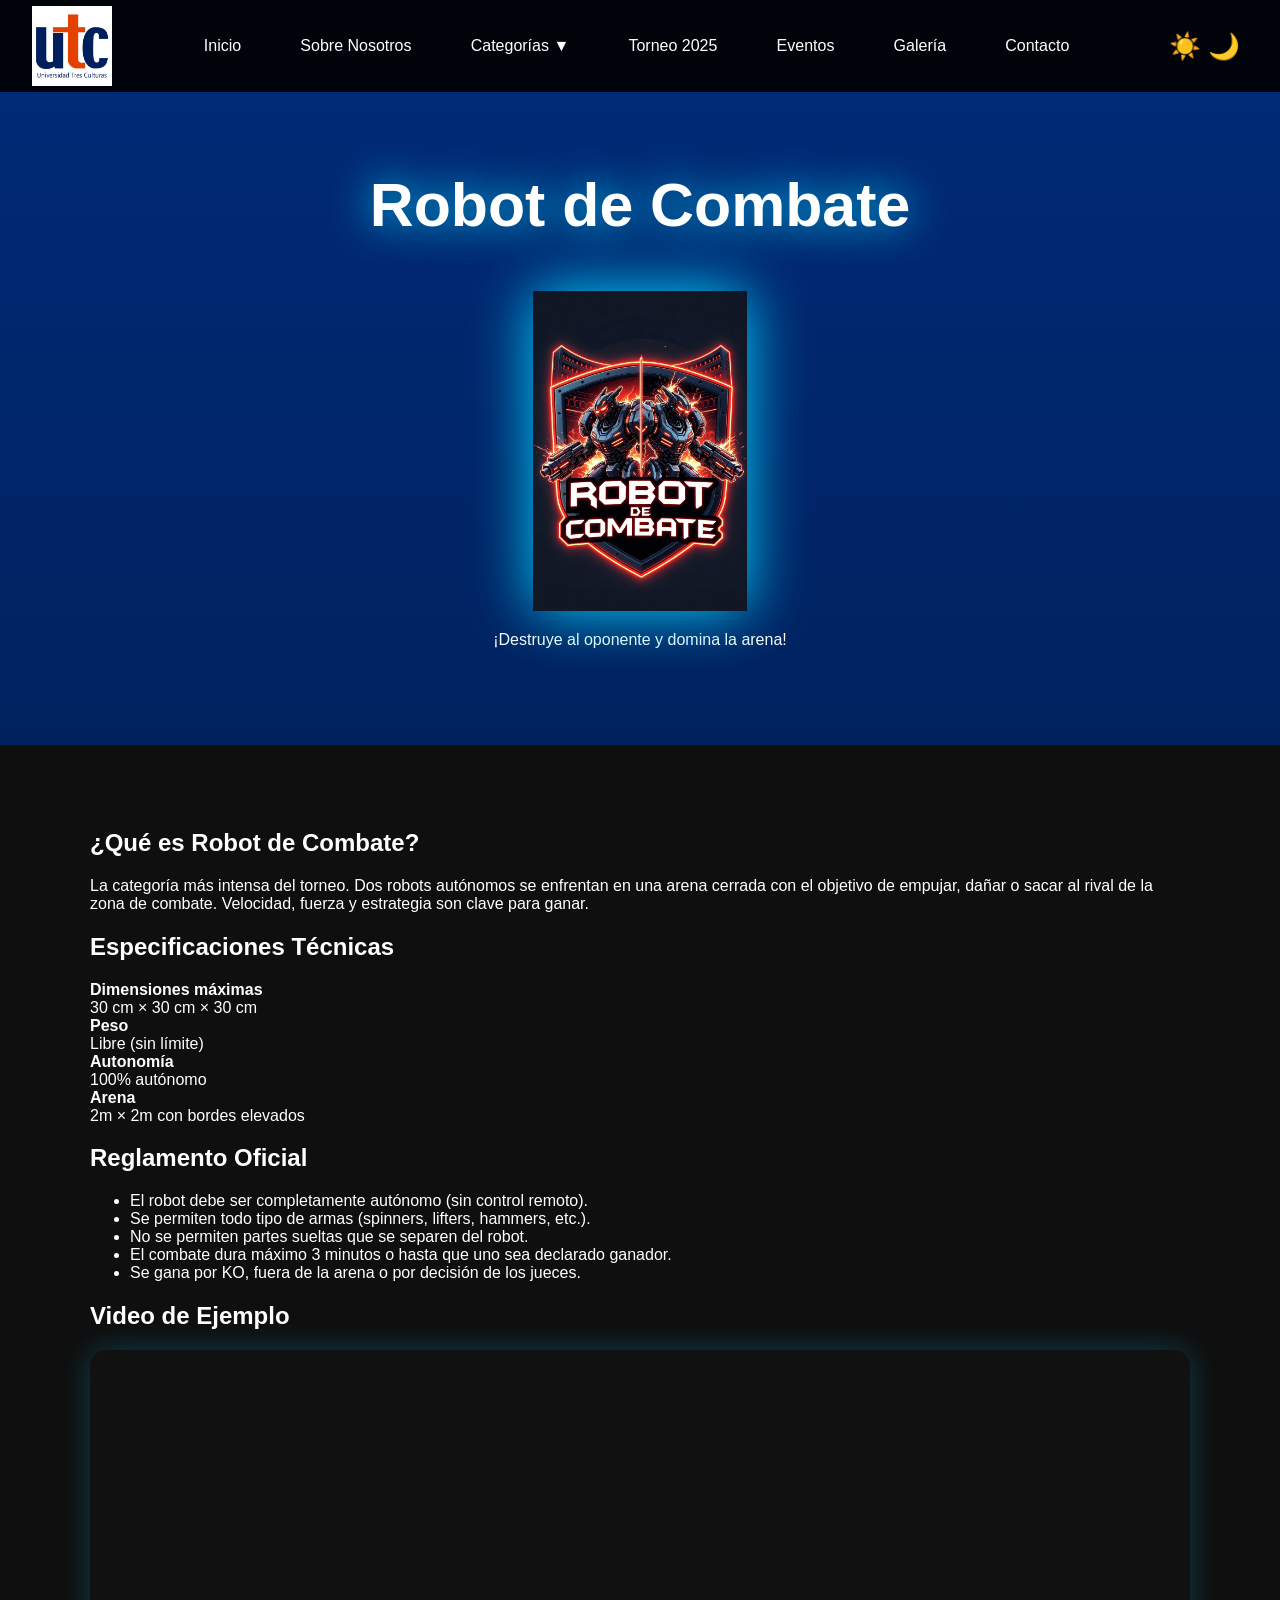
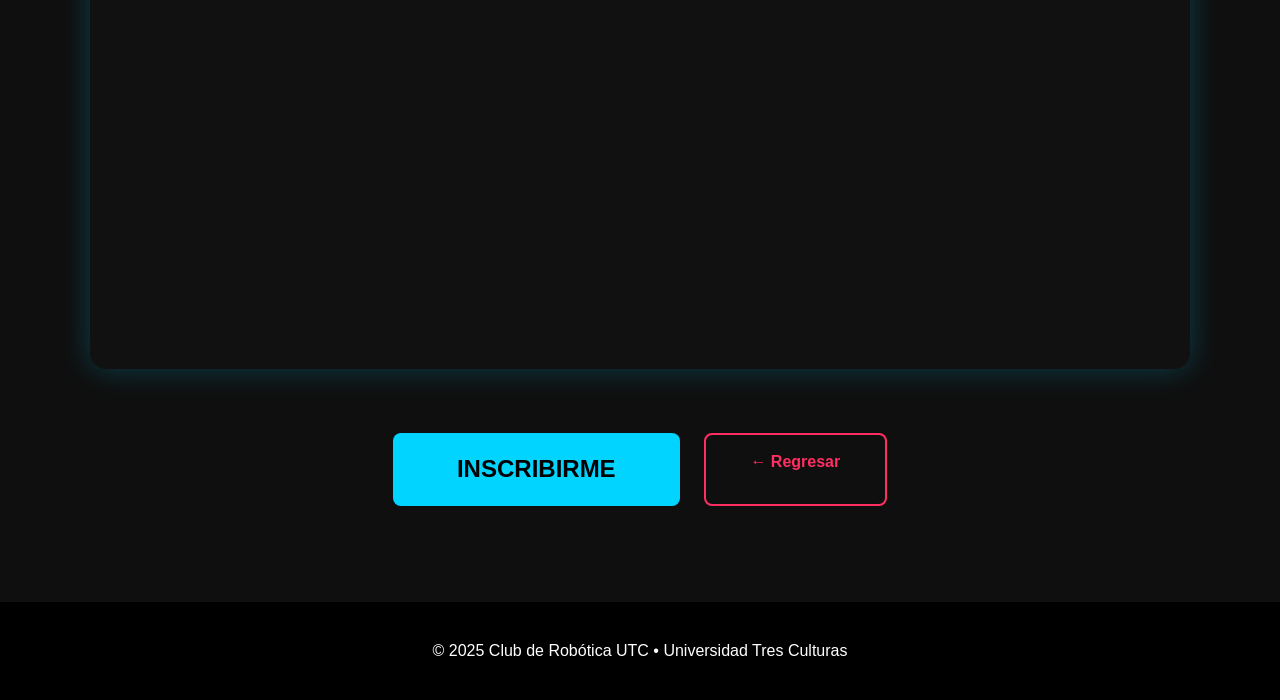
<file: categoria-combate.html>
<!DOCTYPE html>
<html lang="es">
<head>
    <meta charset="UTF-8">
    <meta name="viewport" content="width=device-width, initial-scale=1.0">
    <title>Robot de Combate - ELITE ROBOTS</title>
    <link rel="stylesheet" href="style.css">
</head>

<body>
    <canvas id="particles"></canvas>

    <!-- HEADER -->
    <header>
        <nav>
            <div class="logo">
                <img src="logo.png" alt="Club de Robótica UTC">
            </div>

            <ul class="nav-links">
                <li><a href="index.html">Inicio</a></li>
                <li><a href="index.html#about">Sobre Nosotros</a></li>

                <li class="dropdown">
                    <a href="index.html#categories">Categorías ▼</a>
                    <ul class="submenu">
                        <li><a href="categoria-seguidor.html">Seguidor de Línea</a></li>
                        <li><a href="categoria-soccer.html">Robot-Soccer</a></li>
                        <li><a href="categoria-laberinto.html">Laberinto / Ratón</a></li>
                        <li><a href="categoria-combate.html">Robot de Combate</a></li>
                        <li><a href="categoria-velocista.html">Robot Velocista</a></li>
                        <li><a href="categoria-zumo.html">Zumo</a></li>
                        <li><a href="categoria-libre.html">Categoría Libre</a></li>
                    </ul>
                </li>

                <li><a href="index.html#torneo">Torneo 2025</a></li>
                <li><a href="index.html#events">Eventos</a></li>
                <li><a href="index.html#gallery">Galería</a></li>
                <li><a href="index.html#contact">Contacto</a></li>
            </ul>

            <div class="burger">
                <div class="line1"></div>
                <div class="line2"></div>
                <div class="line3"></div>
            </div>

            <div class="theme-toggle">
                <button id="theme-switch">
                    <span>☀️</span>
                    <span>🌙</span>
                </button>
            </div>
        </nav>
    </header>

    <!-- HERO -->
    <section class="category-hero">
        <div class="category-hero-content">
            <h1>Robot de Combate</h1>
            <img src="logo-combate.jpg" alt="Logo Robot de Combate" class="category-logo">
            <p class="category-subtitle">¡Destruye al oponente y domina la arena!</p>
        </div>
    </section>

    <!-- CONTENIDO -->
    <section class="category-content">
        <div class="container">

                    <!-- Descripción -->
        <div class="category-section">
            <h2>¿Qué es Robot de Combate?</h2>
            <p>La categoría más intensa del torneo. Dos robots autónomos se enfrentan en una arena cerrada con el objetivo de empujar, dañar o sacar al rival de la zona de combate. Velocidad, fuerza y estrategia son clave para ganar.</p>
        </div>

        <!-- Especificaciones técnicas -->
        <div class="category-section">
            <h2>Especificaciones Técnicas</h2>
            <div class="specs-grid">
                <div class="spec-card">
                    <strong>Dimensiones máximas</strong><br>
                    30 cm × 30 cm × 30 cm
                </div>
                <div class="spec-card">
                    <strong>Peso</strong><br>
                    Libre (sin límite)
                </div>
                <div class="spec-card">
                    <strong>Autonomía</strong><br>
                    100% autónomo
                </div>
                <div class="spec-card">
                    <strong>Arena</strong><br>
                    2m × 2m con bordes elevados
                </div>
            </div>
        </div>

        <!-- Reglamento oficial -->
        <div class="category-section">
            <h2>Reglamento Oficial</h2>
            <ul class="rules-list">
                <li>El robot debe ser completamente autónomo (sin control remoto).</li>
                <li>Se permiten todo tipo de armas (spinners, lifters, hammers, etc.).</li>
                <li>No se permiten partes sueltas que se separen del robot.</li>
                <li>El combate dura máximo 3 minutos o hasta que uno sea declarado ganador.</li>
                <li>Se gana por KO, fuera de la arena o por decisión de los jueces.</li>
            </ul>
        </div>

        <!-- Video de ejemplo -->
        <div class="category-section">
            <h2>Video de Ejemplo</h2>
            <div class="video-wrapper">
                <iframe width="100%" height="520" 
                        src="https://www.youtube.com/embed/ViwEaU-5XzU" 
                        title="Robot de Combate UTC" 
                        frameborder="0" 
                        allowfullscreen></iframe>
            </div>
        </div>

            <div class="category-buttons">
                <a href="https://forms.office.com/r/8NH4wffrKg" target="_blank" class="cta big">
                    INSCRIBIRME
                </a>

                <a href="index.html" class="cta secondary">
                    ← Regresar
                </a>
            </div>

        </div>
    </section>

    <!-- FOOTER -->
    <footer>
        <p>&copy; 2025 Club de Robótica UTC • Universidad Tres Culturas</p>
    </footer>

    <script src="script.js"></script>
</body>
</html>
</file>
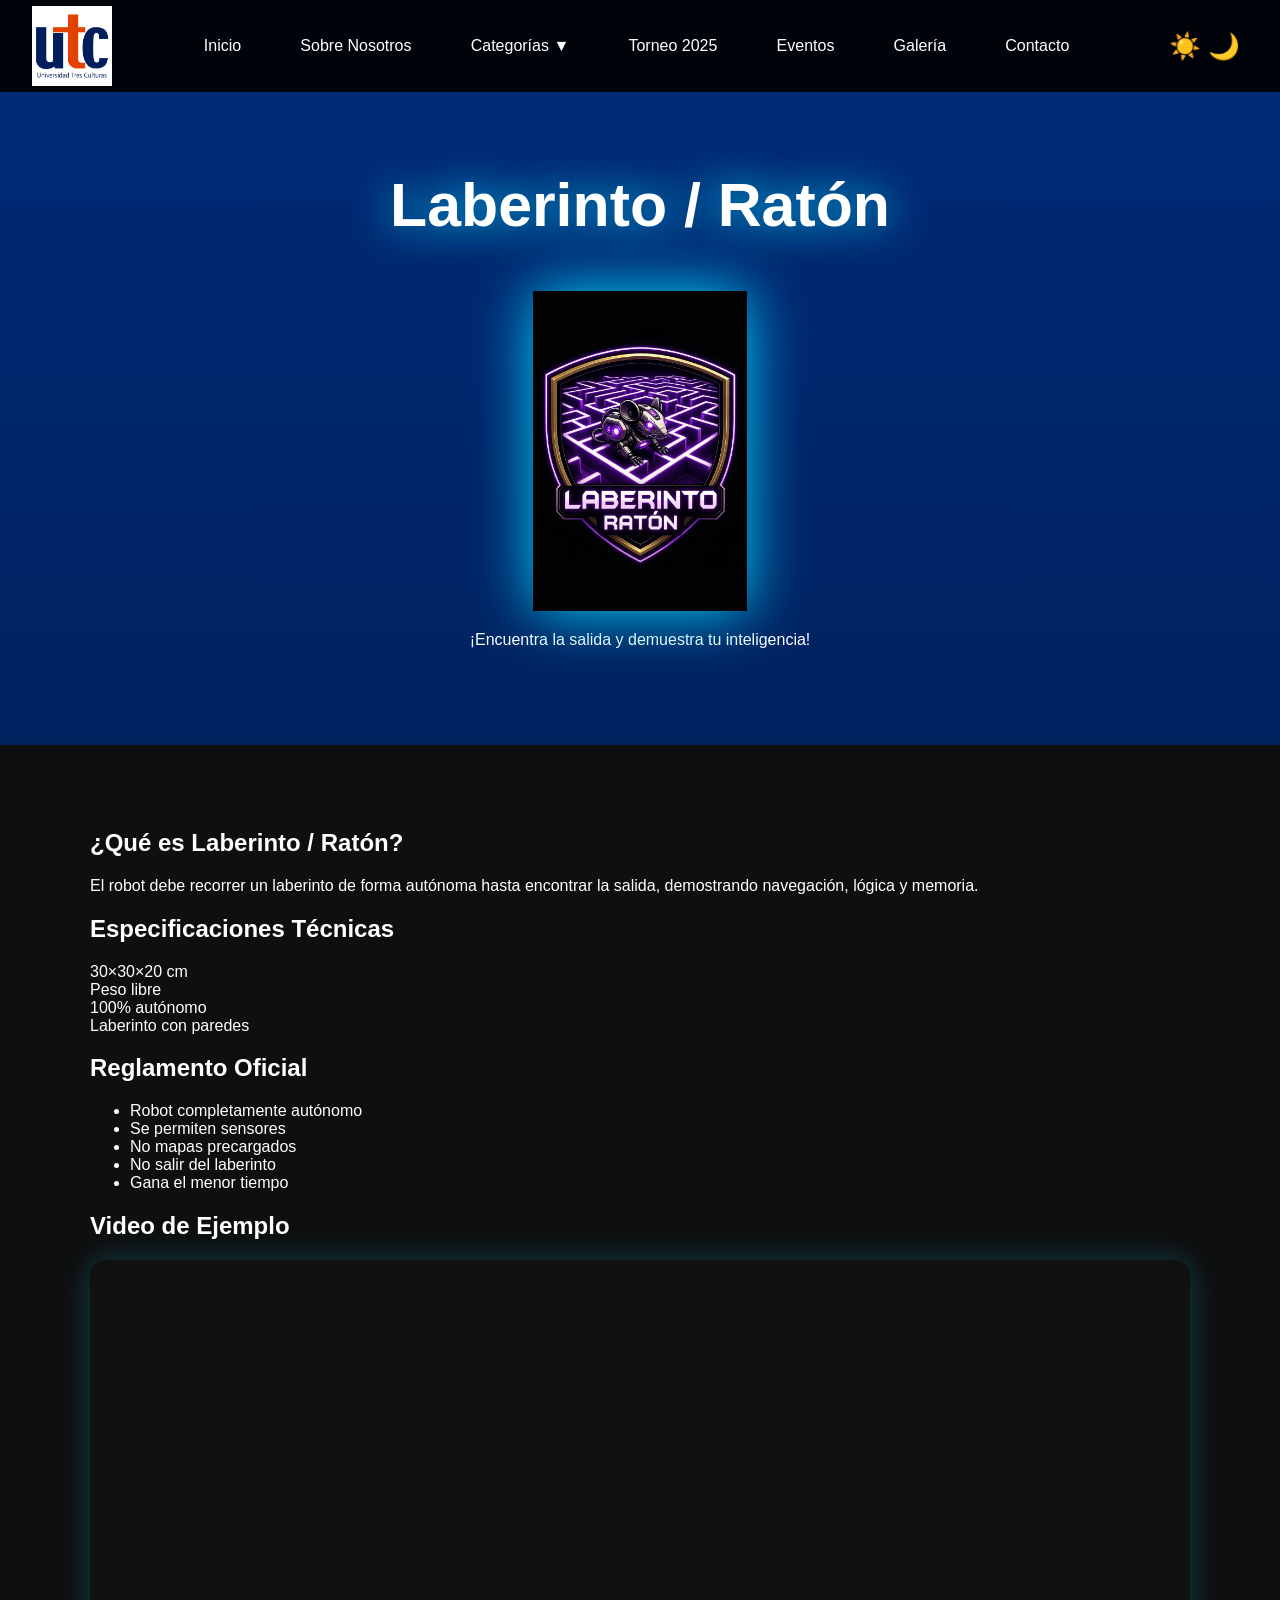
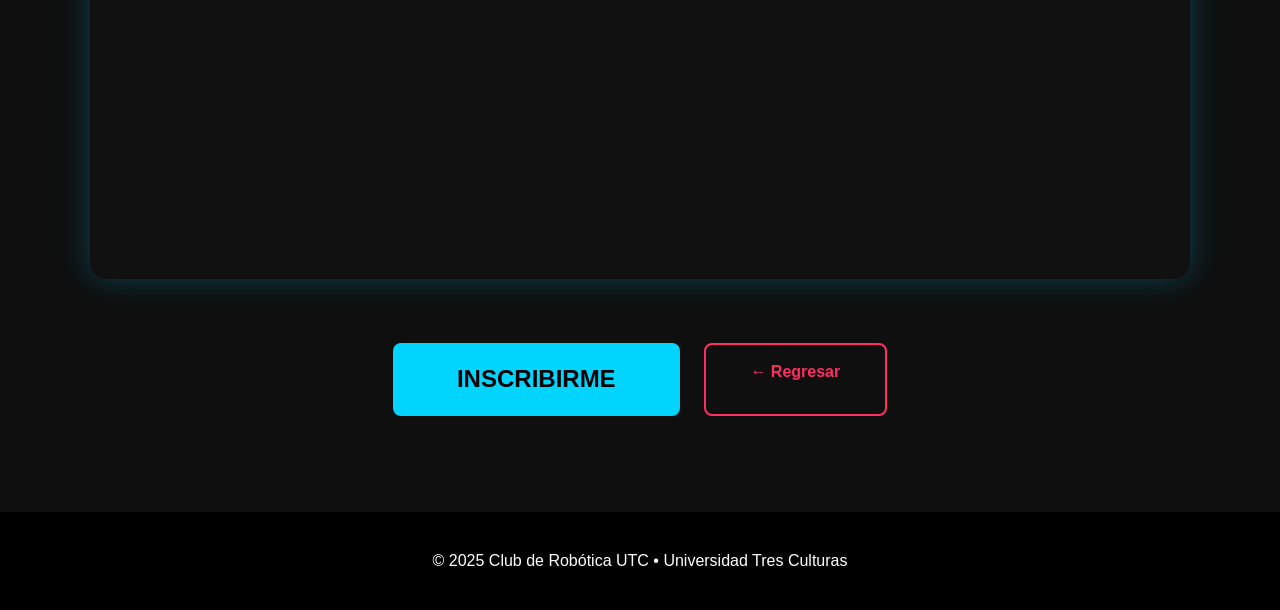
<file: categoria-laberinto.html>
<!DOCTYPE html>
<html lang="es">
<head>
    <meta charset="UTF-8">
    <meta name="viewport" content="width=device-width, initial-scale=1.0">
    <title>Laberinto / Ratón - ELITE ROBOTS</title>
    <link rel="stylesheet" href="style.css">
</head>

<body>
    <canvas id="particles"></canvas>

    <!-- HEADER -->
    <header>
        <nav>
            <div class="logo">
                <img src="logo.png" alt="Club de Robótica UTC">
            </div>

            <ul class="nav-links">
                <li><a href="index.html">Inicio</a></li>
                <li><a href="index.html#about">Sobre Nosotros</a></li>

                <li class="dropdown">
                    <a href="index.html#categories">Categorías ▼</a>
                    <ul class="submenu">
                        <li><a href="categoria-seguidor.html">Seguidor de Línea</a></li>
                        <li><a href="categoria-soccer.html">Robot-Soccer</a></li>
                        <li><a href="categoria-laberinto.html">Laberinto / Ratón</a></li>
                        <li><a href="categoria-combate.html">Robot de Combate</a></li>
                        <li><a href="categoria-velocista.html">Robot Velocista</a></li>
                        <li><a href="categoria-zumo.html">Zumo</a></li>
                        <li><a href="categoria-libre.html">Categoría Libre</a></li>
                    </ul>
                </li>

                <li><a href="index.html#torneo">Torneo 2025</a></li>
                <li><a href="index.html#events">Eventos</a></li>
                <li><a href="index.html#gallery">Galería</a></li>
                <li><a href="index.html#contact">Contacto</a></li>
            </ul>

            <div class="burger">
                <div class="line1"></div>
                <div class="line2"></div>
                <div class="line3"></div>
            </div>

            <div class="theme-toggle">
                <button id="theme-switch">
                    <span>☀️</span>
                    <span>🌙</span>
                </button>
            </div>
        </nav>
    </header>

    <!-- HERO -->
    <section class="category-hero">
        <div class="category-hero-content">
            <h1>Laberinto / Ratón</h1>
            <img src="logo-laberinto.jpg" alt="Logo Laberinto / Ratón" class="category-logo">
            <p class="category-subtitle">¡Encuentra la salida y demuestra tu inteligencia!</p>
        </div>
    </section>

    <!-- CONTENIDO -->
    <section class="category-content">
        <div class="container">

            <div class="category-section">
                <h2>¿Qué es Laberinto / Ratón?</h2>
                <p>
                    El robot debe recorrer un laberinto de forma autónoma hasta encontrar la salida,
                    demostrando navegación, lógica y memoria.
                </p>
            </div>

            <div class="category-section">
                <h2>Especificaciones Técnicas</h2>
                <div class="specs-grid">
                    <div class="spec-card">30×30×20 cm</div>
                    <div class="spec-card">Peso libre</div>
                    <div class="spec-card">100% autónomo</div>
                    <div class="spec-card">Laberinto con paredes</div>
                </div>
            </div>

            <div class="category-section">
                <h2>Reglamento Oficial</h2>
                <ul class="rules-list">
                    <li>Robot completamente autónomo</li>
                    <li>Se permiten sensores</li>
                    <li>No mapas precargados</li>
                    <li>No salir del laberinto</li>
                    <li>Gana el menor tiempo</li>
                </ul>
            </div>

            <div class="category-section">
                <h2>Video de Ejemplo</h2>
                <div class="video-wrapper">
                    <iframe width="100%" height="520"
                        src="https://www.youtube.com/embed/TU_VIDEO_ID_AQUI"
                        title="Laberinto / Ratón"
                        frameborder="0"
                        allowfullscreen>
                    </iframe>
                </div>
            </div>

            <div class="category-buttons">
                <a href="https://forms.office.com/r/8NH4wffrKg" target="_blank" class="cta big">
                    INSCRIBIRME
                </a>

                <a href="index.html" class="cta secondary">
                    ← Regresar
                </a>
            </div>

        </div>
    </section>

    <!-- FOOTER -->
    <footer>
        <p>&copy; 2025 Club de Robótica UTC • Universidad Tres Culturas</p>
    </footer>

    <script src="script.js"></script>
</body>
</html>
</file>
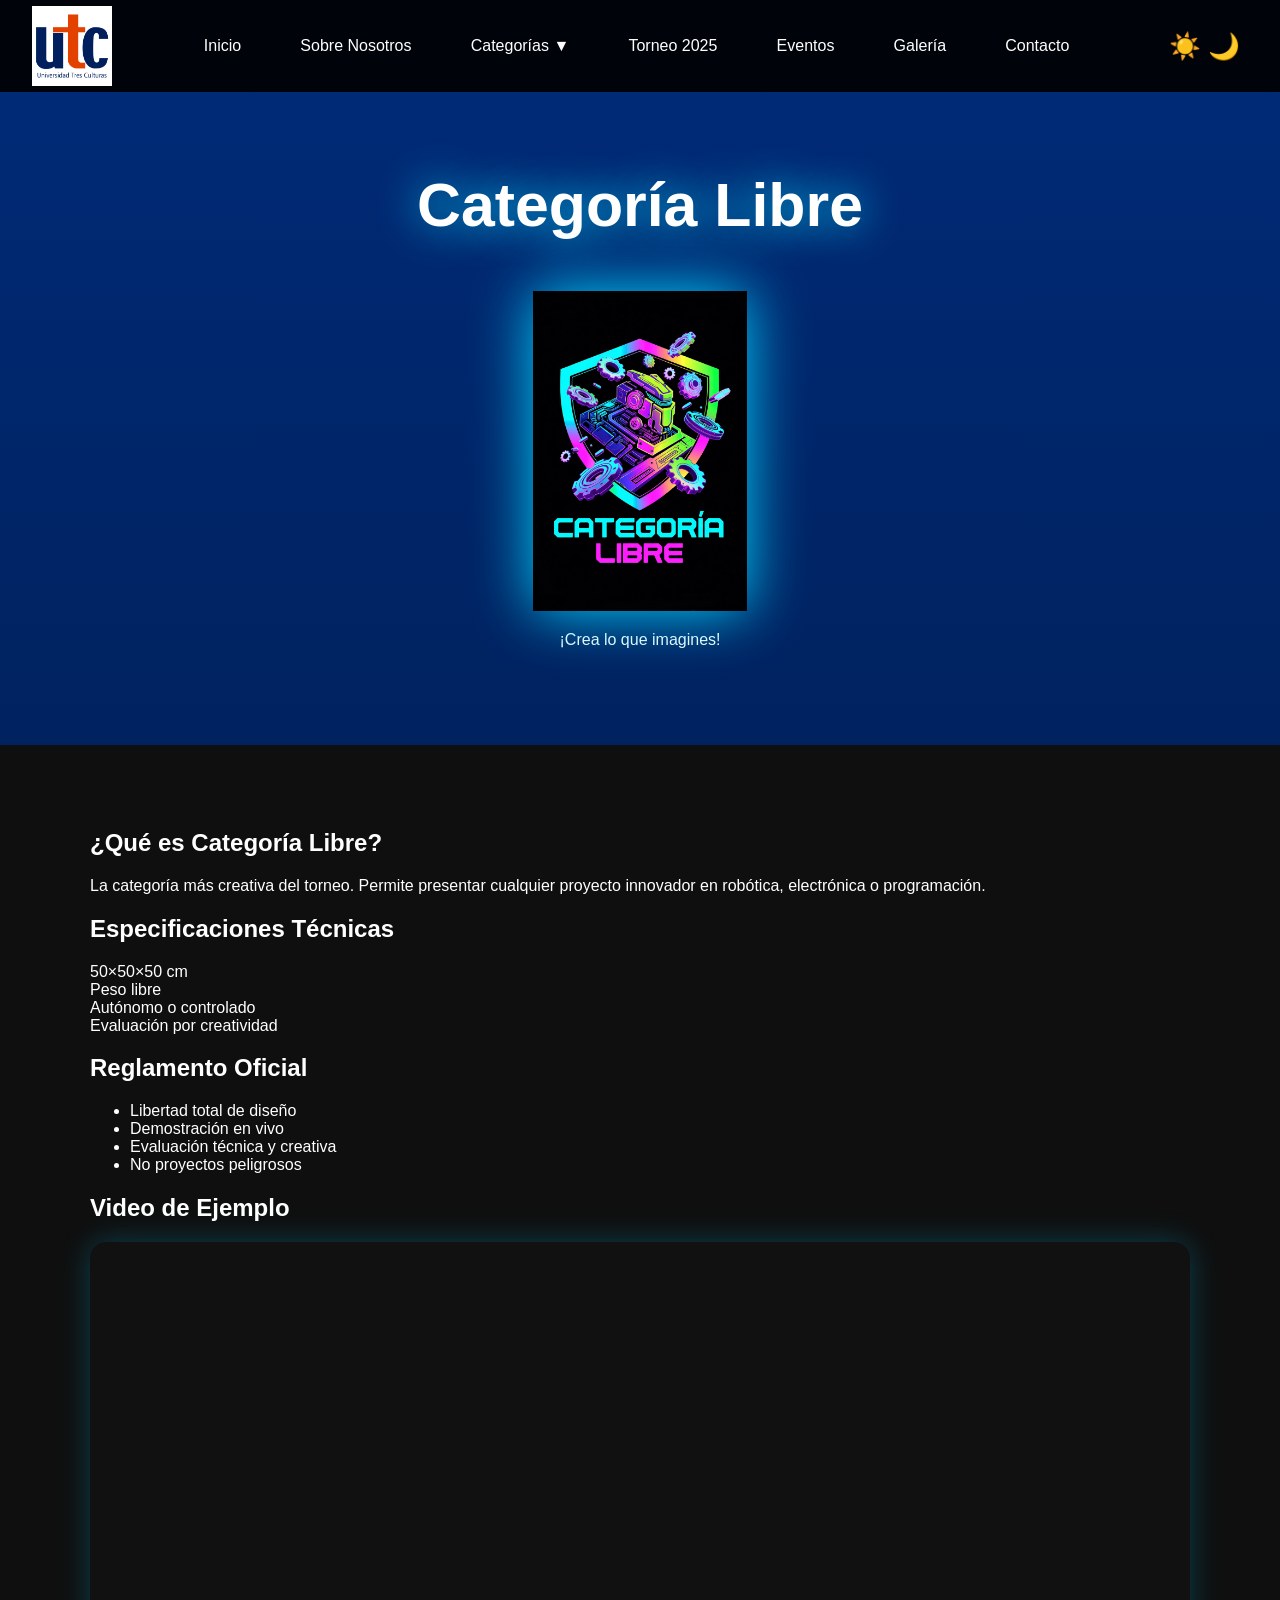
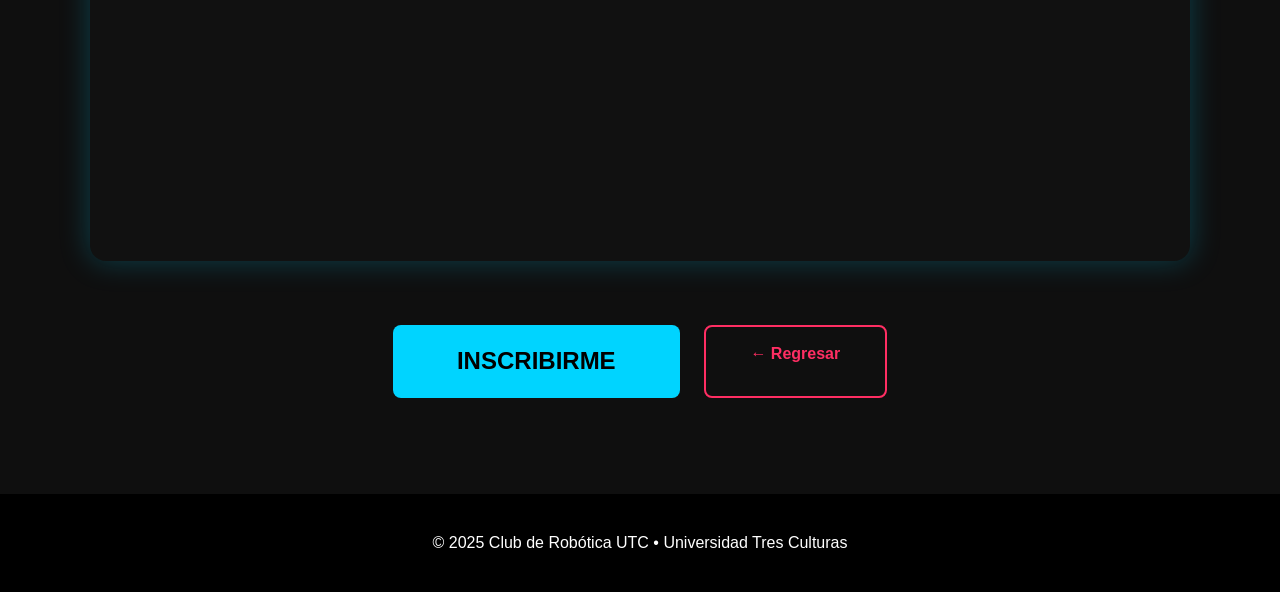
<file: categoria-libre.html>
<!DOCTYPE html>
<html lang="es">
<head>
    <meta charset="UTF-8">
    <meta name="viewport" content="width=device-width, initial-scale=1.0">
    <title>Categoría Libre - ELITE ROBOTS</title>
    <link rel="stylesheet" href="style.css">
</head>

<body>
    <canvas id="particles"></canvas>

    <!-- HEADER -->
    <header>
        <nav>
            <div class="logo">
                <img src="logo.png" alt="Club de Robótica UTC">
            </div>

            <ul class="nav-links">
                <li><a href="index.html">Inicio</a></li>
                <li><a href="index.html#about">Sobre Nosotros</a></li>

                <li class="dropdown">
                    <a href="index.html#categories">Categorías ▼</a>
                    <ul class="submenu">
                        <li><a href="categoria-seguidor.html">Seguidor de Línea</a></li>
                        <li><a href="categoria-soccer.html">Robot-Soccer</a></li>
                        <li><a href="categoria-laberinto.html">Laberinto / Ratón</a></li>
                        <li><a href="categoria-combate.html">Robot de Combate</a></li>
                        <li><a href="categoria-velocista.html">Robot Velocista</a></li>
                        <li><a href="categoria-zumo.html">Zumo</a></li>
                        <li><a href="categoria-libre.html">Categoría Libre</a></li>
                    </ul>
                </li>

                <li><a href="index.html#torneo">Torneo 2025</a></li>
                <li><a href="index.html#events">Eventos</a></li>
                <li><a href="index.html#gallery">Galería</a></li>
                <li><a href="index.html#contact">Contacto</a></li>
            </ul>

            <div class="burger">
                <div class="line1"></div>
                <div class="line2"></div>
                <div class="line3"></div>
            </div>

            <div class="theme-toggle">
                <button id="theme-switch">
                    <span>☀️</span>
                    <span>🌙</span>
                </button>
            </div>
        </nav>
    </header>

    <!-- HERO -->
    <section class="category-hero">
        <div class="category-hero-content">
            <h1>Categoría Libre</h1>
            <img src="logo-libre.jpg" alt="Logo Categoría Libre" class="category-logo">
            <p class="category-subtitle">¡Crea lo que imagines!</p>
        </div>
    </section>

    <!-- CONTENIDO -->
    <section class="category-content">
        <div class="container">

            <div class="category-section">
                <h2>¿Qué es Categoría Libre?</h2>
                <p>
                    La categoría más creativa del torneo. Permite presentar cualquier proyecto innovador
                    en robótica, electrónica o programación.
                </p>
            </div>

            <div class="category-section">
                <h2>Especificaciones Técnicas</h2>
                <div class="specs-grid">
                    <div class="spec-card">50×50×50 cm</div>
                    <div class="spec-card">Peso libre</div>
                    <div class="spec-card">Autónomo o controlado</div>
                    <div class="spec-card">Evaluación por creatividad</div>
                </div>
            </div>

            <div class="category-section">
                <h2>Reglamento Oficial</h2>
                <ul class="rules-list">
                    <li>Libertad total de diseño</li>
                    <li>Demostración en vivo</li>
                    <li>Evaluación técnica y creativa</li>
                    <li>No proyectos peligrosos</li>
                </ul>
            </div>

            <div class="category-section">
                <h2>Video de Ejemplo</h2>
                <div class="video-wrapper">
                    <iframe width="100%" height="520"
                        src="https://www.youtube.com/embed/TU_VIDEO_ID_LIBRE"
                        title="Categoría Libre"
                        frameborder="0"
                        allowfullscreen>
                    </iframe>
                </div>
            </div>

            <div class="category-buttons">
                <a href="https://forms.office.com/r/8NH4wffrKg" target="_blank" class="cta big">
                    INSCRIBIRME
                </a>

                <a href="index.html" class="cta secondary">
                    ← Regresar
                </a>
            </div>

        </div>
    </section>

    <!-- FOOTER -->
    <footer>
        <p>&copy; 2025 Club de Robótica UTC • Universidad Tres Culturas</p>
    </footer>

    <script src="script.js"></script>
</body>
</html>
</file>
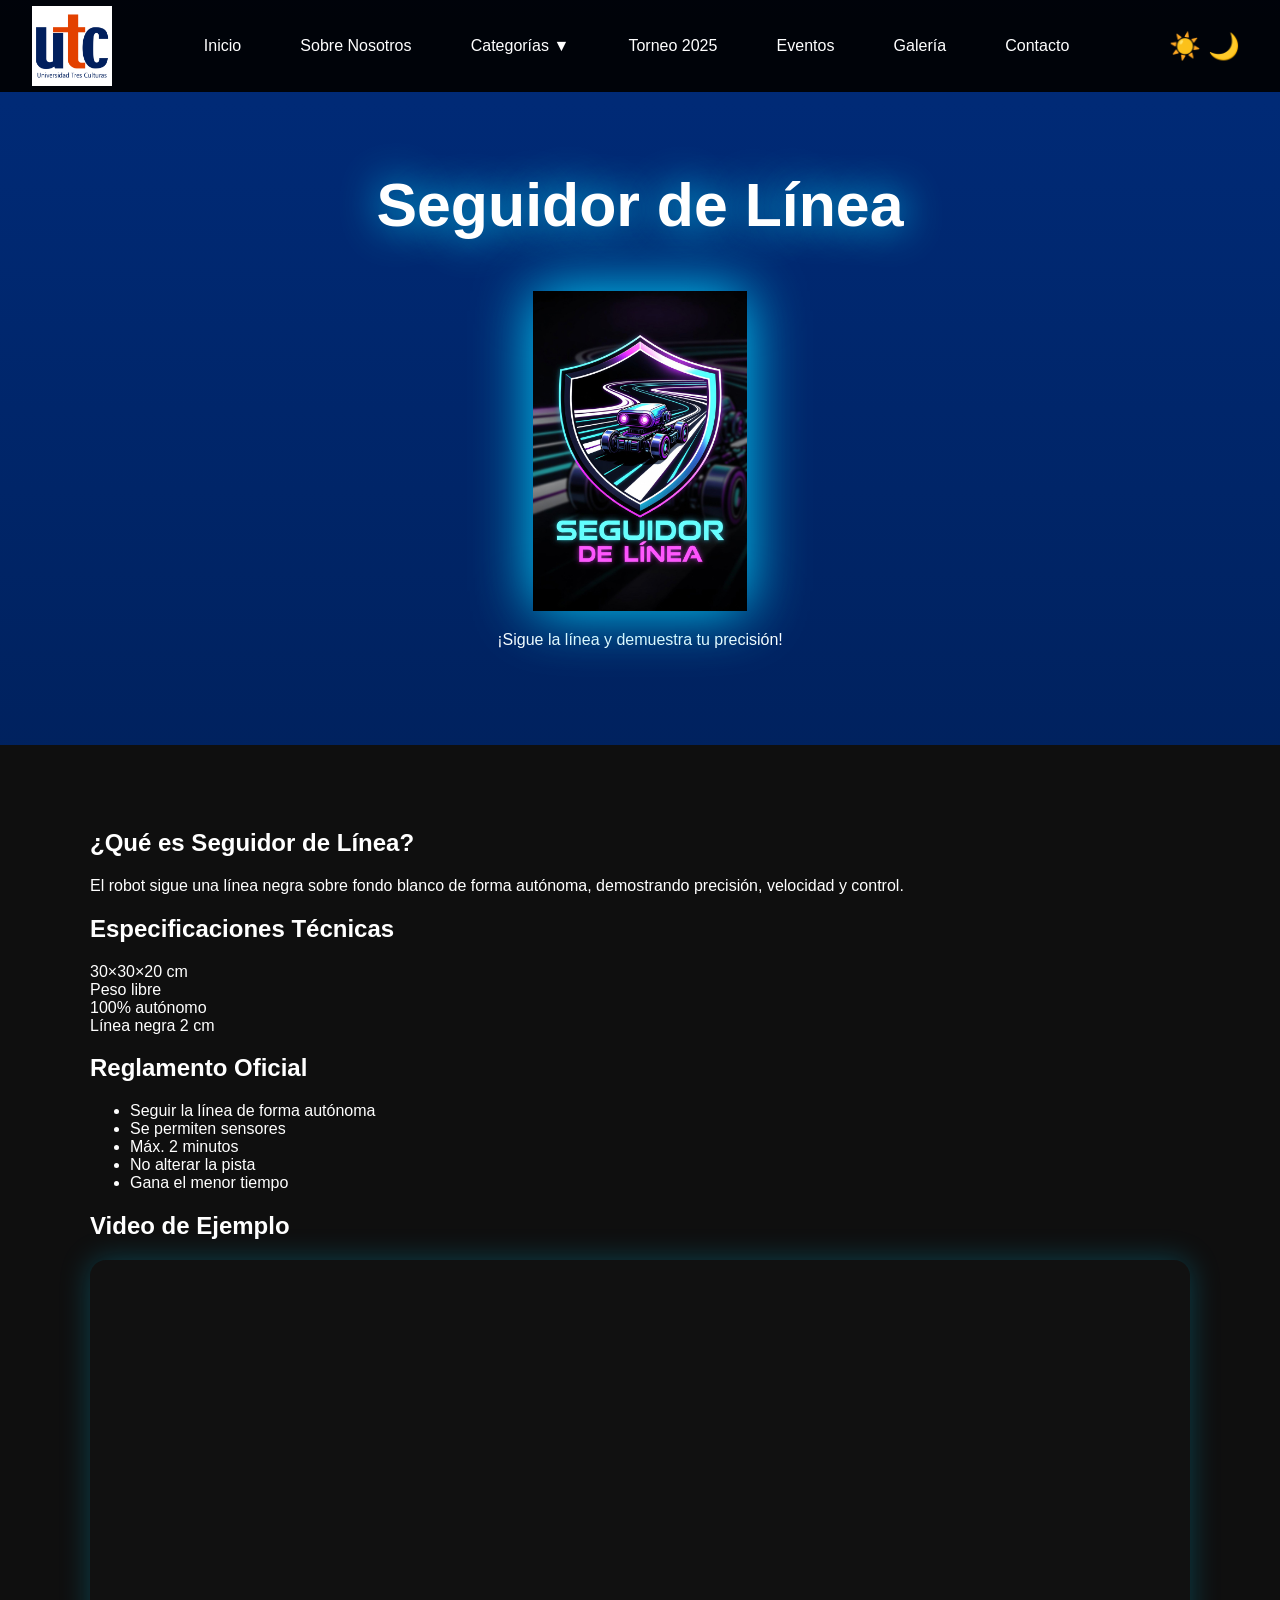
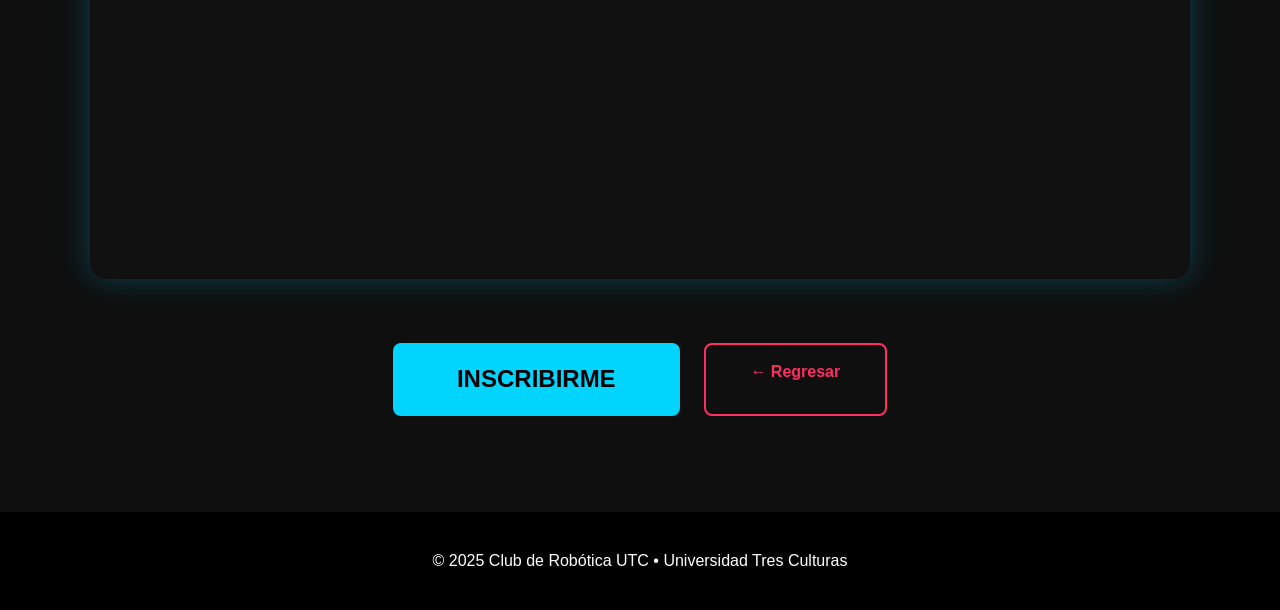
<file: categoria-seguidor.html>
<!DOCTYPE html>
<html lang="es">
<head>
    <meta charset="UTF-8">
    <meta name="viewport" content="width=device-width, initial-scale=1.0">
    <title>Seguidor de Línea - ELITE ROBOTS</title>
    <link rel="stylesheet" href="style.css">
</head>

<body>
    <canvas id="particles"></canvas>

    <!-- HEADER -->
    <header>
        <nav>
            <div class="logo">
                <img src="logo.png" alt="Club de Robótica UTC">
            </div>

            <ul class="nav-links">
                <li><a href="index.html">Inicio</a></li>
                <li><a href="index.html#about">Sobre Nosotros</a></li>

                <li class="dropdown">
                    <a href="index.html#categories">Categorías ▼</a>
                    <ul class="submenu">
                        <li><a href="categoria-seguidor.html">Seguidor de Línea</a></li>
                        <li><a href="categoria-soccer.html">Robot-Soccer</a></li>
                        <li><a href="categoria-laberinto.html">Laberinto / Ratón</a></li>
                        <li><a href="categoria-combate.html">Robot de Combate</a></li>
                        <li><a href="categoria-velocista.html">Robot Velocista</a></li>
                        <li><a href="categoria-zumo.html">Zumo</a></li>
                        <li><a href="categoria-libre.html">Categoría Libre</a></li>
                    </ul>
                </li>

                <li><a href="index.html#torneo">Torneo 2025</a></li>
                <li><a href="index.html#events">Eventos</a></li>
                <li><a href="index.html#gallery">Galería</a></li>
                <li><a href="index.html#contact">Contacto</a></li>
            </ul>

            <div class="burger">
                <div class="line1"></div>
                <div class="line2"></div>
                <div class="line3"></div>
            </div>

            <div class="theme-toggle">
                <button id="theme-switch">
                    <span>☀️</span>
                    <span>🌙</span>
                </button>
            </div>
        </nav>
    </header>

    <!-- HERO -->
    <section class="category-hero">
        <div class="category-hero-content">
            <h1>Seguidor de Línea</h1>
            <img src="logo-seguidor.jpg" alt="Logo Seguidor de Línea" class="category-logo">
            <p class="category-subtitle">¡Sigue la línea y demuestra tu precisión!</p>
        </div>
    </section>

    <!-- CONTENIDO -->
    <section class="category-content">
        <div class="container">

            <div class="category-section">
                <h2>¿Qué es Seguidor de Línea?</h2>
                <p>
                    El robot sigue una línea negra sobre fondo blanco de forma autónoma,
                    demostrando precisión, velocidad y control.
                </p>
            </div>

            <div class="category-section">
                <h2>Especificaciones Técnicas</h2>
                <div class="specs-grid">
                    <div class="spec-card">30×30×20 cm</div>
                    <div class="spec-card">Peso libre</div>
                    <div class="spec-card">100% autónomo</div>
                    <div class="spec-card">Línea negra 2 cm</div>
                </div>
            </div>

            <div class="category-section">
                <h2>Reglamento Oficial</h2>
                <ul class="rules-list">
                    <li>Seguir la línea de forma autónoma</li>
                    <li>Se permiten sensores</li>
                    <li>Máx. 2 minutos</li>
                    <li>No alterar la pista</li>
                    <li>Gana el menor tiempo</li>
                </ul>
            </div>

            <div class="category-section">
                <h2>Video de Ejemplo</h2>
                <div class="video-wrapper">
                    <iframe width="100%" height="520"
                        src="https://www.youtube.com/embed/TU_VIDEO_ID_AQUI"
                        title="Seguidor de Línea"
                        frameborder="0"
                        allowfullscreen>
                    </iframe>
                </div>
            </div>

            <div class="category-buttons">
                <a href="https://forms.office.com/r/8NH4wffrKg" target="_blank" class="cta big">
                    INSCRIBIRME
                </a>

                <a href="index.html" class="cta secondary">
                    ← Regresar
                </a>
            </div>

        </div>
    </section>

    <!-- FOOTER -->
    <footer>
        <p>&copy; 2025 Club de Robótica UTC • Universidad Tres Culturas</p>
    </footer>

    <script src="script.js"></script>
</body>
</html>
</file>
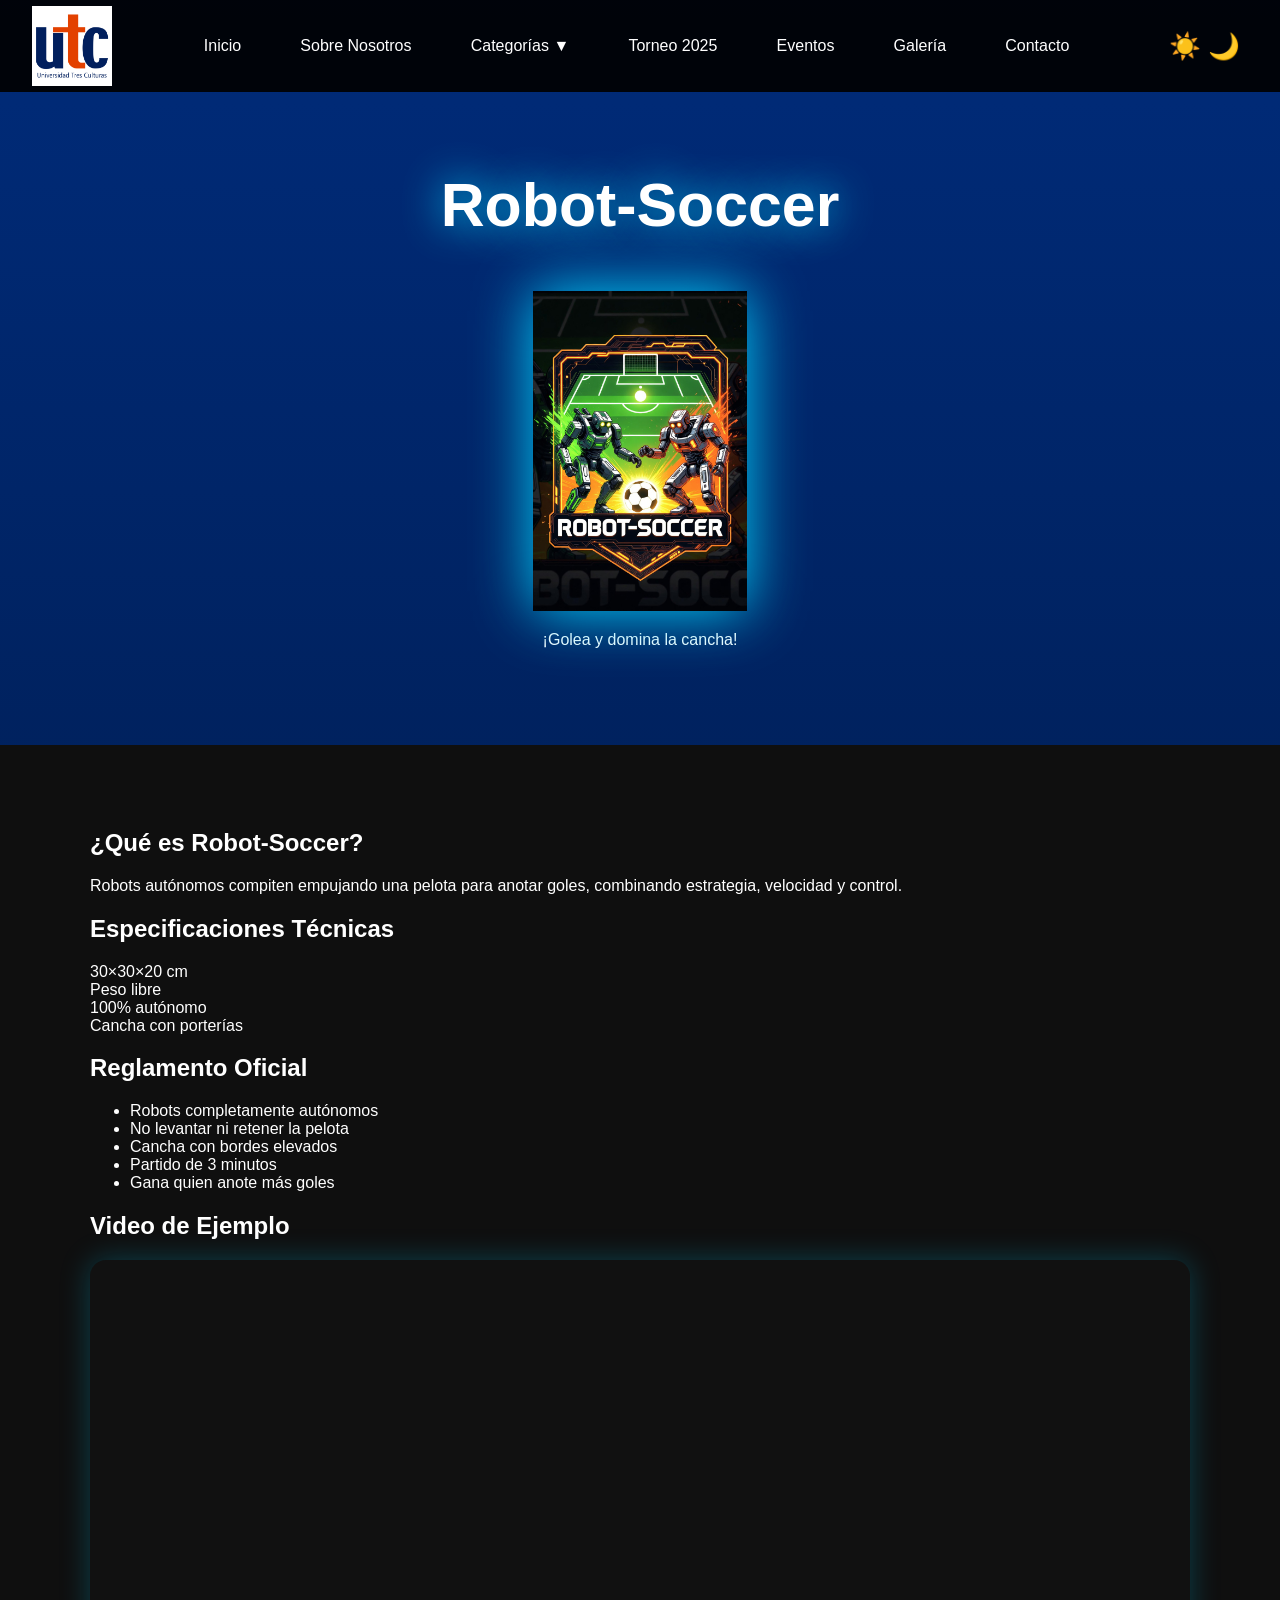
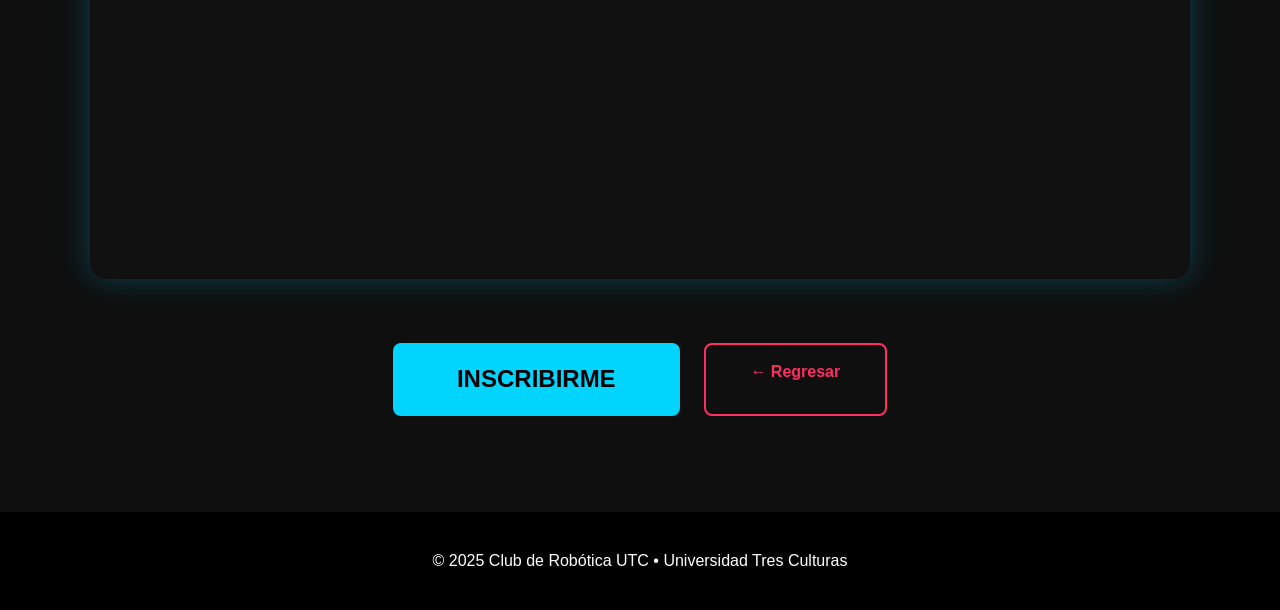
<file: categoria-soccer.html>
<!DOCTYPE html>
<html lang="es">
<head>
    <meta charset="UTF-8">
    <meta name="viewport" content="width=device-width, initial-scale=1.0">
    <title>Robot-Soccer - ELITE ROBOTS</title>
    <link rel="stylesheet" href="style.css">
</head>

<body>
    <canvas id="particles"></canvas>

    <!-- HEADER -->
    <header>
        <nav>
            <div class="logo">
                <img src="logo.png" alt="Club de Robótica UTC">
            </div>

            <ul class="nav-links">
                <li><a href="index.html">Inicio</a></li>
                <li><a href="index.html#about">Sobre Nosotros</a></li>

                <li class="dropdown">
                    <a href="index.html#categories">Categorías ▼</a>
                    <ul class="submenu">
                        <li><a href="categoria-seguidor.html">Seguidor de Línea</a></li>
                        <li><a href="categoria-soccer.html">Robot-Soccer</a></li>
                        <li><a href="categoria-laberinto.html">Laberinto / Ratón</a></li>
                        <li><a href="categoria-combate.html">Robot de Combate</a></li>
                        <li><a href="categoria-velocista.html">Robot Velocista</a></li>
                        <li><a href="categoria-zumo.html">Zumo</a></li>
                        <li><a href="categoria-libre.html">Categoría Libre</a></li>
                    </ul>
                </li>

                <li><a href="index.html#torneo">Torneo 2025</a></li>
                <li><a href="index.html#events">Eventos</a></li>
                <li><a href="index.html#gallery">Galería</a></li>
                <li><a href="index.html#contact">Contacto</a></li>
            </ul>

            <div class="burger">
                <div class="line1"></div>
                <div class="line2"></div>
                <div class="line3"></div>
            </div>

            <div class="theme-toggle">
                <button id="theme-switch">
                    <span>☀️</span>
                    <span>🌙</span>
                </button>
            </div>
        </nav>
    </header>

    <!-- HERO -->
    <section class="category-hero">
        <div class="category-hero-content">
            <h1>Robot-Soccer</h1>
            <img src="logo-soccer.jpg" alt="Logo Robot-Soccer" class="category-logo">
            <p class="category-subtitle">¡Golea y domina la cancha!</p>
        </div>
    </section>

    <!-- CONTENIDO -->
    <section class="category-content">
        <div class="container">

            <div class="category-section">
                <h2>¿Qué es Robot-Soccer?</h2>
                <p>
                    Robots autónomos compiten empujando una pelota para anotar goles,
                    combinando estrategia, velocidad y control.
                </p>
            </div>

            <div class="category-section">
                <h2>Especificaciones Técnicas</h2>
                <div class="specs-grid">
                    <div class="spec-card">30×30×20 cm</div>
                    <div class="spec-card">Peso libre</div>
                    <div class="spec-card">100% autónomo</div>
                    <div class="spec-card">Cancha con porterías</div>
                </div>
            </div>

            <div class="category-section">
                <h2>Reglamento Oficial</h2>
                <ul class="rules-list">
                    <li>Robots completamente autónomos</li>
                    <li>No levantar ni retener la pelota</li>
                    <li>Cancha con bordes elevados</li>
                    <li>Partido de 3 minutos</li>
                    <li>Gana quien anote más goles</li>
                </ul>
            </div>

            <div class="category-section">
                <h2>Video de Ejemplo</h2>
                <div class="video-wrapper">
                    <iframe width="100%" height="520"
                        src="https://www.youtube.com/embed/TU_VIDEO_ID_AQUI"
                        title="Robot-Soccer"
                        frameborder="0"
                        allowfullscreen>
                    </iframe>
                </div>
            </div>

            <div class="category-buttons">
                <a href="https://forms.office.com/r/8NH4wffrKg" target="_blank" class="cta big">
                    INSCRIBIRME
                </a>

                <a href="index.html" class="cta secondary">
                    ← Regresar
                </a>
            </div>

        </div>
    </section>

    <!-- FOOTER -->
    <footer>
        <p>&copy; 2025 Club de Robótica UTC • Universidad Tres Culturas</p>
    </footer>

    <script src="script.js"></script>
</body>
</html>
</file>
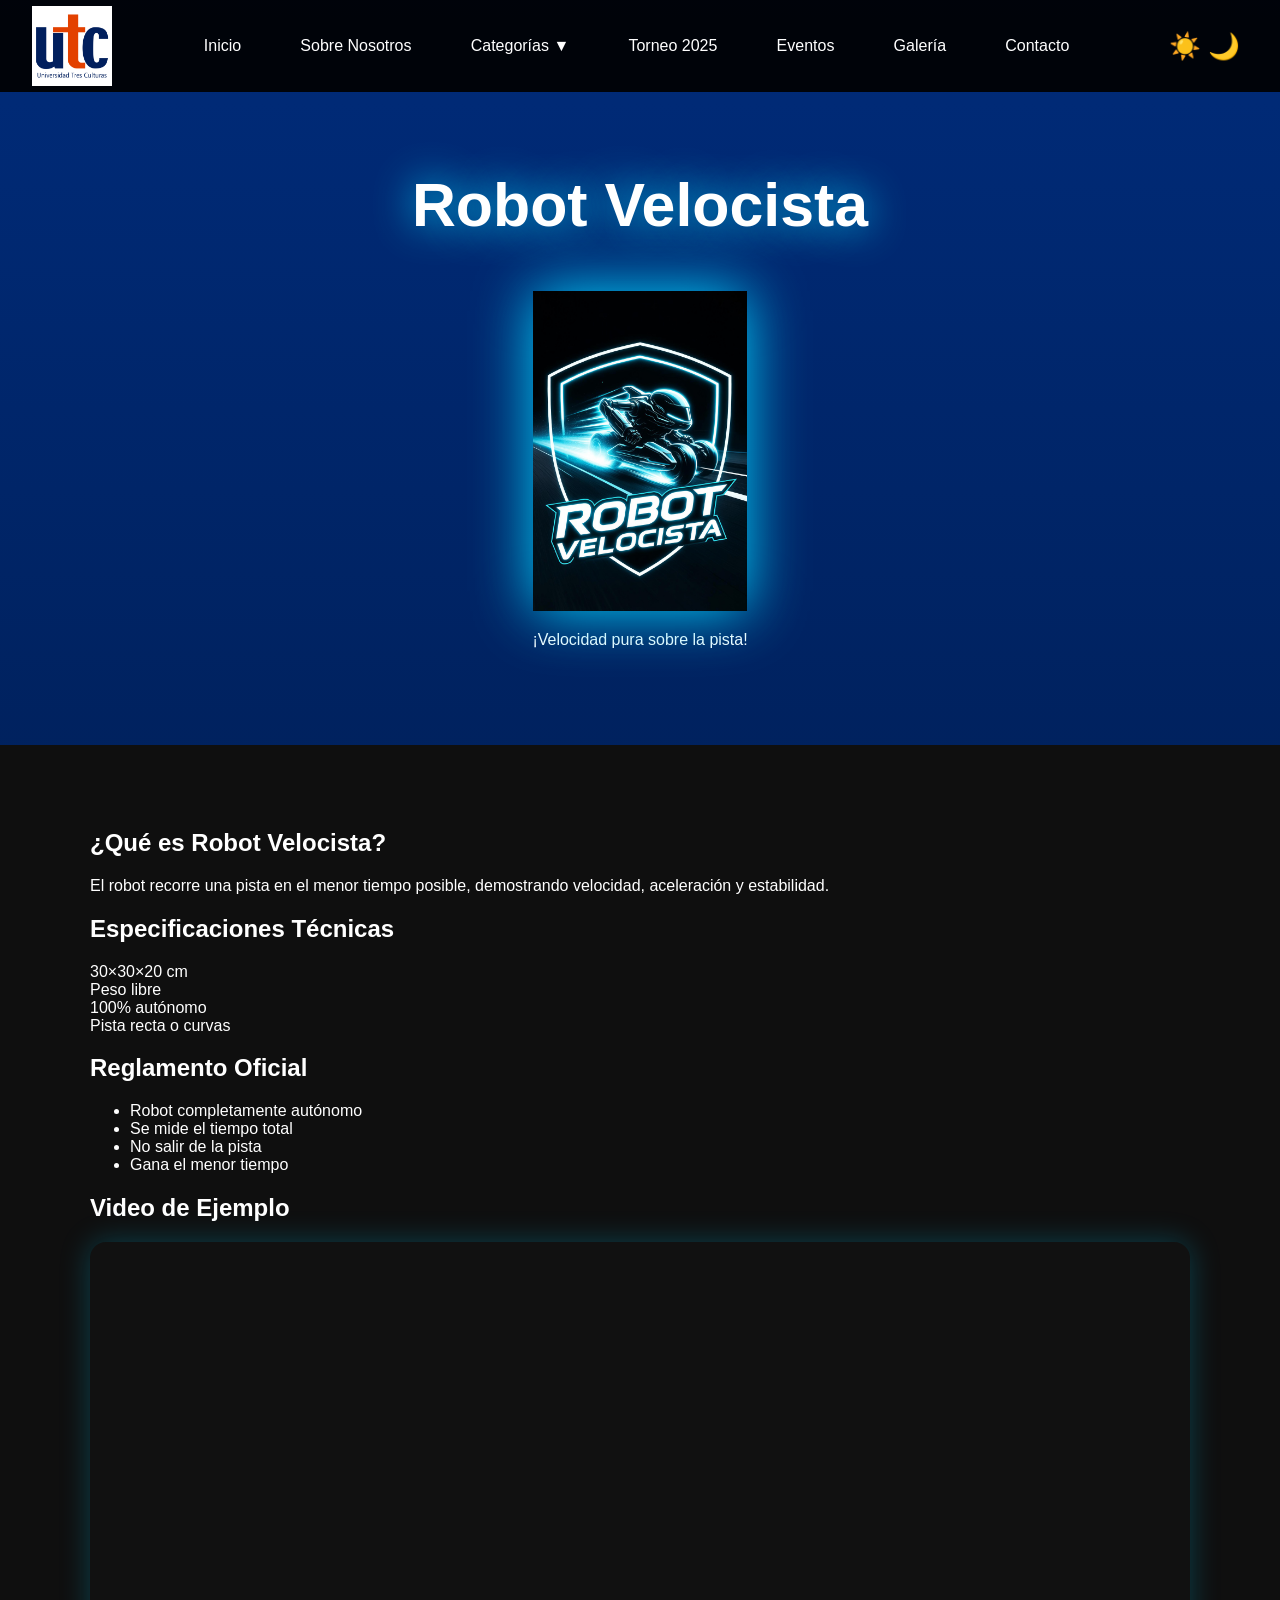
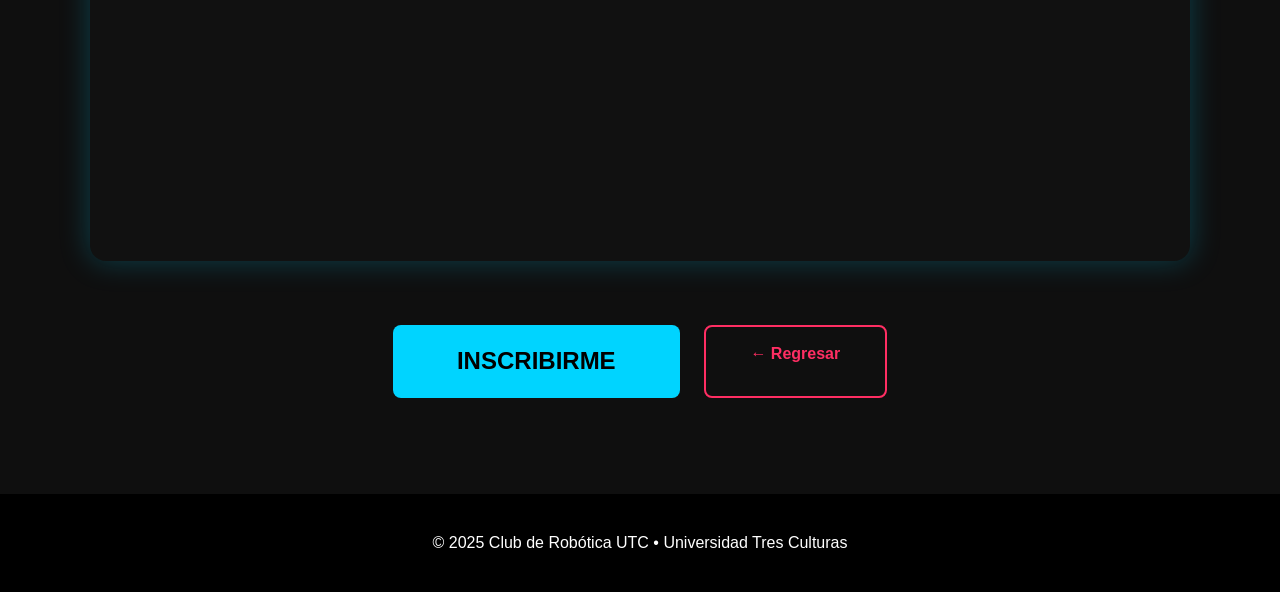
<file: categoria-velocista.html>
<!DOCTYPE html>
<html lang="es">
<head>
    <meta charset="UTF-8">
    <meta name="viewport" content="width=device-width, initial-scale=1.0">
    <title>Robot Velocista - ELITE ROBOTS</title>
    <link rel="stylesheet" href="style.css">
</head>

<body>
    <canvas id="particles"></canvas>

    <!-- HEADER -->
    <header>
        <nav>
            <div class="logo">
                <img src="logo.png" alt="Club de Robótica UTC">
            </div>

            <ul class="nav-links">
                <li><a href="index.html">Inicio</a></li>
                <li><a href="index.html#about">Sobre Nosotros</a></li>

                <li class="dropdown">
                    <a href="index.html#categories">Categorías ▼</a>
                    <ul class="submenu">
                        <li><a href="categoria-seguidor.html">Seguidor de Línea</a></li>
                        <li><a href="categoria-soccer.html">Robot-Soccer</a></li>
                        <li><a href="categoria-laberinto.html">Laberinto / Ratón</a></li>
                        <li><a href="categoria-combate.html">Robot de Combate</a></li>
                        <li><a href="categoria-velocista.html">Robot Velocista</a></li>
                        <li><a href="categoria-zumo.html">Zumo</a></li>
                        <li><a href="categoria-libre.html">Categoría Libre</a></li>
                    </ul>
                </li>

                <li><a href="index.html#torneo">Torneo 2025</a></li>
                <li><a href="index.html#events">Eventos</a></li>
                <li><a href="index.html#gallery">Galería</a></li>
                <li><a href="index.html#contact">Contacto</a></li>
            </ul>

            <div class="burger">
                <div class="line1"></div>
                <div class="line2"></div>
                <div class="line3"></div>
            </div>

            <div class="theme-toggle">
                <button id="theme-switch">
                    <span>☀️</span>
                    <span>🌙</span>
                </button>
            </div>
        </nav>
    </header>

    <!-- HERO -->
    <section class="category-hero">
        <div class="category-hero-content">
            <h1>Robot Velocista</h1>
            <img src="logo-velocista.jpg" alt="Logo Robot Velocista" class="category-logo">
            <p class="category-subtitle">¡Velocidad pura sobre la pista!</p>
        </div>
    </section>

    <!-- CONTENIDO -->
    <section class="category-content">
        <div class="container">

            <div class="category-section">
                <h2>¿Qué es Robot Velocista?</h2>
                <p>
                    El robot recorre una pista en el menor tiempo posible,
                    demostrando velocidad, aceleración y estabilidad.
                </p>
            </div>

            <div class="category-section">
                <h2>Especificaciones Técnicas</h2>
                <div class="specs-grid">
                    <div class="spec-card">30×30×20 cm</div>
                    <div class="spec-card">Peso libre</div>
                    <div class="spec-card">100% autónomo</div>
                    <div class="spec-card">Pista recta o curvas</div>
                </div>
            </div>

            <div class="category-section">
                <h2>Reglamento Oficial</h2>
                <ul class="rules-list">
                    <li>Robot completamente autónomo</li>
                    <li>Se mide el tiempo total</li>
                    <li>No salir de la pista</li>
                    <li>Gana el menor tiempo</li>
                </ul>
            </div>

            <div class="category-section">
                <h2>Video de Ejemplo</h2>
                <div class="video-wrapper">
                    <iframe width="100%" height="520"
                        src="https://www.youtube.com/embed/TU_VIDEO_ID_VELOCISTA"
                        title="Robot Velocista"
                        frameborder="0"
                        allowfullscreen>
                    </iframe>
                </div>
            </div>

            <div class="category-buttons">
                <a href="https://forms.office.com/r/8NH4wffrKg" target="_blank" class="cta big">
                    INSCRIBIRME
                </a>

                <a href="index.html" class="cta secondary">
                    ← Regresar
                </a>
            </div>

        </div>
    </section>

    <!-- FOOTER -->
    <footer>
        <p>&copy; 2025 Club de Robótica UTC • Universidad Tres Culturas</p>
    </footer>

    <script src="script.js"></script>
</body>
</html>
</file>
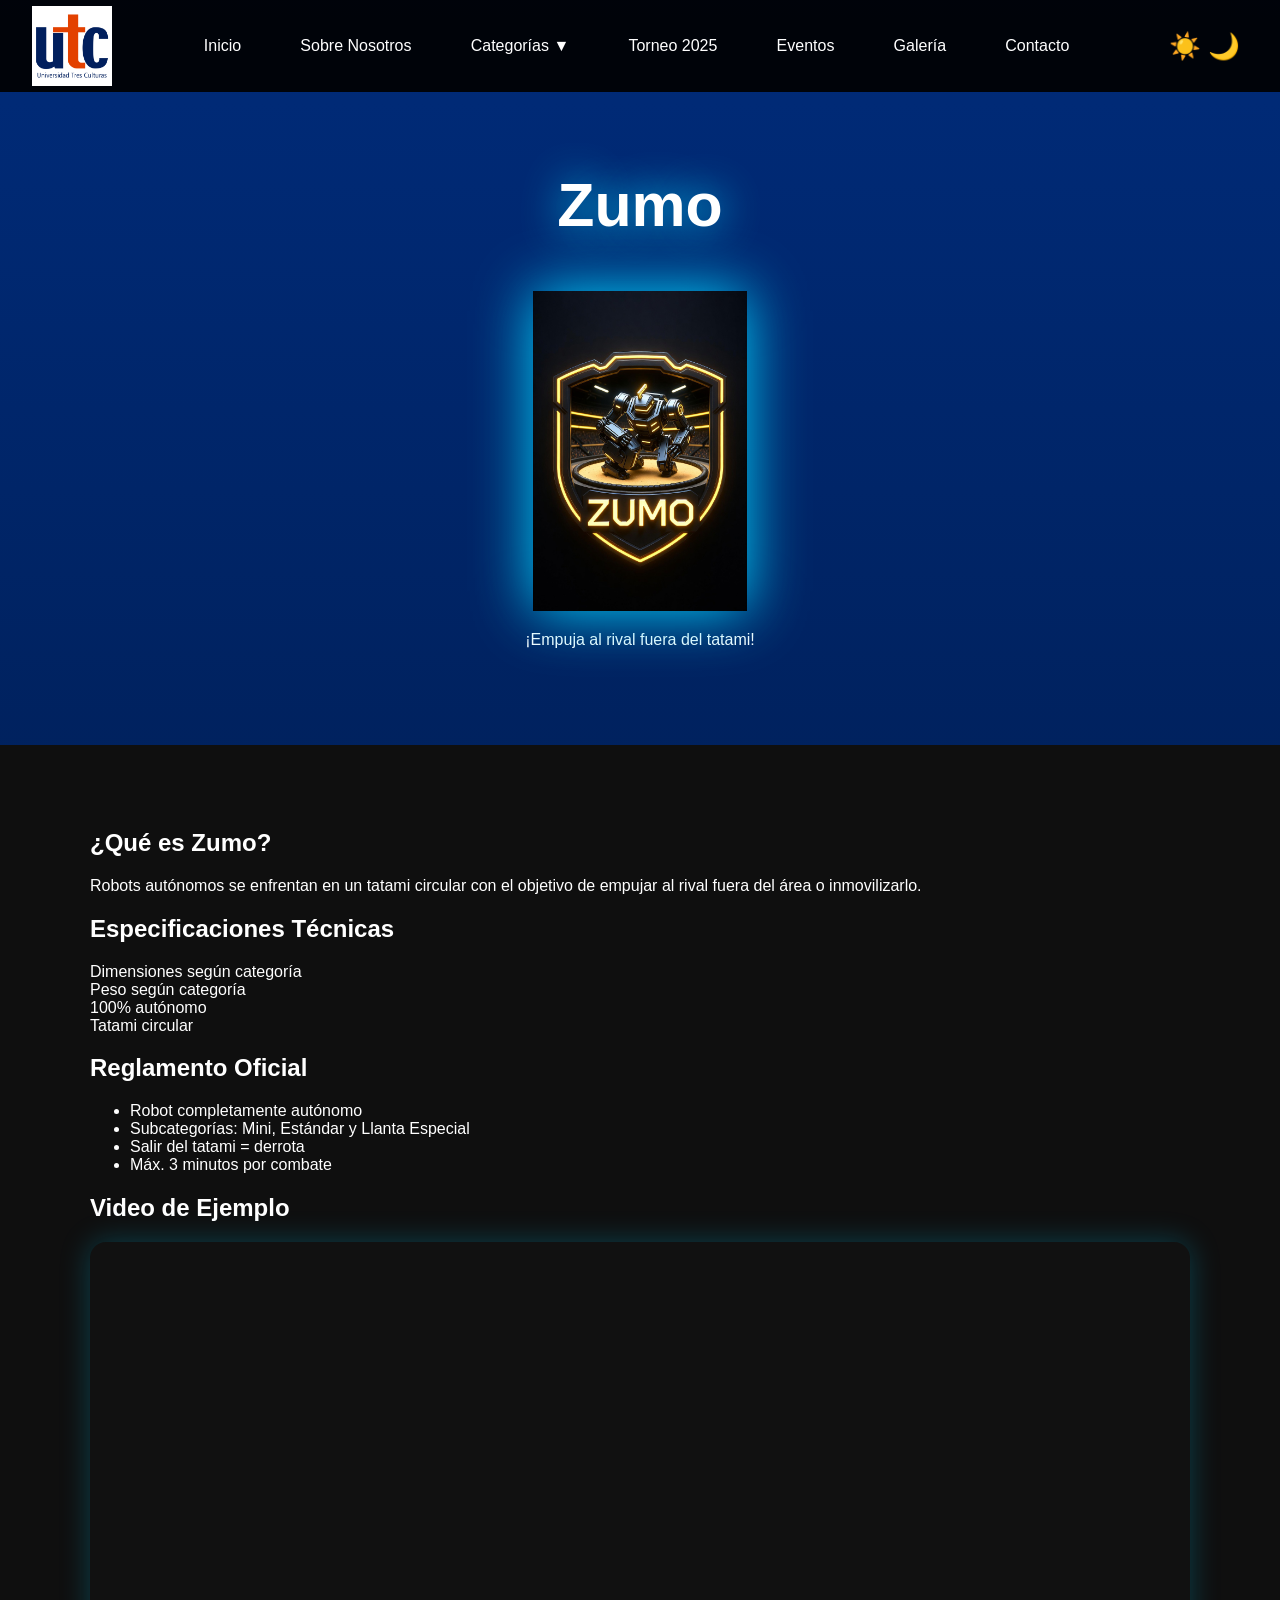
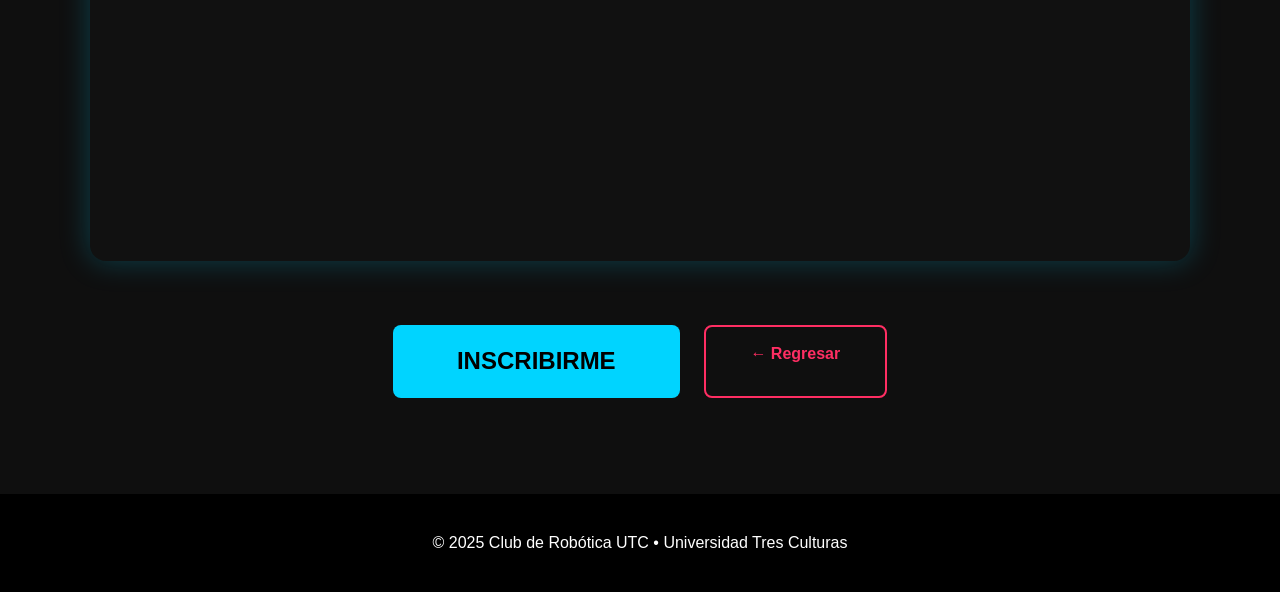
<file: categoria-zumo.html>
<!DOCTYPE html>
<html lang="es">
<head>
    <meta charset="UTF-8">
    <meta name="viewport" content="width=device-width, initial-scale=1.0">
    <title>Zumo - ELITE ROBOTS</title>
    <link rel="stylesheet" href="style.css">
</head>

<body>
    <canvas id="particles"></canvas>

    <!-- HEADER -->
    <header>
        <nav>
            <div class="logo">
                <img src="logo.png" alt="Club de Robótica UTC">
            </div>

            <ul class="nav-links">
                <li><a href="index.html">Inicio</a></li>
                <li><a href="index.html#about">Sobre Nosotros</a></li>

                <li class="dropdown">
                    <a href="index.html#categories">Categorías ▼</a>
                    <ul class="submenu">
                        <li><a href="categoria-seguidor.html">Seguidor de Línea</a></li>
                        <li><a href="categoria-soccer.html">Robot-Soccer</a></li>
                        <li><a href="categoria-laberinto.html">Laberinto / Ratón</a></li>
                        <li><a href="categoria-combate.html">Robot de Combate</a></li>
                        <li><a href="categoria-velocista.html">Robot Velocista</a></li>
                        <li><a href="categoria-zumo.html">Zumo</a></li>
                        <li><a href="categoria-libre.html">Categoría Libre</a></li>
                    </ul>
                </li>

                <li><a href="index.html#torneo">Torneo 2025</a></li>
                <li><a href="index.html#events">Eventos</a></li>
                <li><a href="index.html#gallery">Galería</a></li>
                <li><a href="index.html#contact">Contacto</a></li>
            </ul>

            <div class="burger">
                <div class="line1"></div>
                <div class="line2"></div>
                <div class="line3"></div>
            </div>

            <div class="theme-toggle">
                <button id="theme-switch">
                    <span>☀️</span>
                    <span>🌙</span>
                </button>
            </div>
        </nav>
    </header>

    <!-- HERO -->
    <section class="category-hero">
        <div class="category-hero-content">
            <h1>Zumo</h1>
            <img src="logo-zumo.jpg" alt="Logo Zumo" class="category-logo">
            <p class="category-subtitle">¡Empuja al rival fuera del tatami!</p>
        </div>
    </section>

    <!-- CONTENIDO -->
    <section class="category-content">
        <div class="container">

            <div class="category-section">
                <h2>¿Qué es Zumo?</h2>
                <p>
                    Robots autónomos se enfrentan en un tatami circular con el objetivo
                    de empujar al rival fuera del área o inmovilizarlo.
                </p>
            </div>

            <div class="category-section">
                <h2>Especificaciones Técnicas</h2>
                <div class="specs-grid">
                    <div class="spec-card">Dimensiones según categoría</div>
                    <div class="spec-card">Peso según categoría</div>
                    <div class="spec-card">100% autónomo</div>
                    <div class="spec-card">Tatami circular</div>
                </div>
            </div>

            <div class="category-section">
                <h2>Reglamento Oficial</h2>
                <ul class="rules-list">
                    <li>Robot completamente autónomo</li>
                    <li>Subcategorías: Mini, Estándar y Llanta Especial</li>
                    <li>Salir del tatami = derrota</li>
                    <li>Máx. 3 minutos por combate</li>
                </ul>
            </div>

            <div class="category-section">
                <h2>Video de Ejemplo</h2>
                <div class="video-wrapper">
                    <iframe width="100%" height="520"
                        src="https://www.youtube.com/embed/TU_VIDEO_ID_ZUMO"
                        title="Zumo"
                        frameborder="0"
                        allowfullscreen>
                    </iframe>
                </div>
            </div>

            <div class="category-buttons">
                <a href="https://forms.office.com/r/8NH4wffrKg" target="_blank" class="cta big">
                    INSCRIBIRME
                </a>

                <a href="index.html" class="cta secondary">
                    ← Regresar
                </a>
            </div>

        </div>
    </section>

    <!-- FOOTER -->
    <footer>
        <p>&copy; 2025 Club de Robótica UTC • Universidad Tres Culturas</p>
    </footer>

    <script src="script.js"></script>
</body>
</html>
</file>
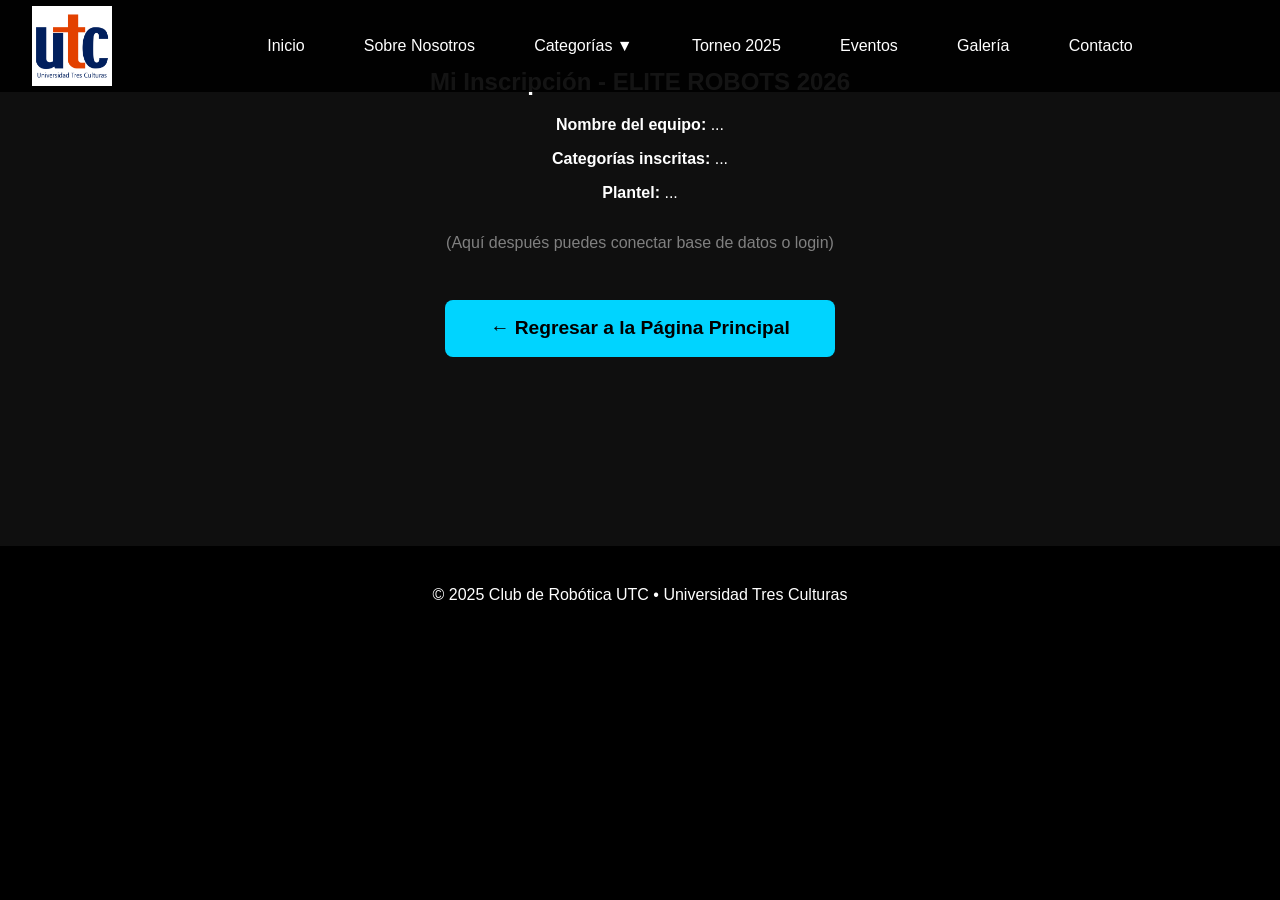
<file: mi-inscripcion.html>
<!DOCTYPE html>
<html lang="es">
<head>
    <meta charset="UTF-8">
    <meta name="viewport" content="width=device-width, initial-scale=1.0">
    <title>Mi Inscripción - ELITE ROBOTS 2025</title>
    <link rel="stylesheet" href="style.css">
</head>

<body>
    <canvas id="particles"></canvas>

    <!-- HEADER -->
    <header>
        <nav>
            <div class="logo">
                <img src="logo.png" alt="Logo Club de Robótica UTC">
            </div>

            <ul class="nav-links">
                <li><a href="index.html">Inicio</a></li>
                <li><a href="index.html#about">Sobre Nosotros</a></li>

                <li class="dropdown">
                    <a href="index.html#categories">Categorías ▼</a>
                    <ul class="submenu">
                        <li><a href="categoria-seguidor.html">Seguidor de Línea</a></li>
                        <li><a href="categoria-soccer.html">Robot-Soccer</a></li>
                        <li><a href="categoria-laberinto.html">Laberinto / Ratón</a></li>
                        <li><a href="categoria-combate.html">Robot de Combate</a></li>
                        <li><a href="categoria-velocista.html">Robot Velocista</a></li>
                        <li><a href="categoria-zumo.html">Zumo</a></li>
                        <li><a href="categoria-libre.html">Categoría Libre</a></li>
                    </ul>
                </li>

                <li><a href="index.html#torneo">Torneo 2025</a></li>
                <li><a href="index.html#events">Eventos</a></li>
                <li><a href="index.html#gallery">Galería</a></li>
                <li><a href="index.html#contact">Contacto</a></li>
            </ul>

            <div class="burger">
                <div class="line1"></div>
                <div class="line2"></div>
                <div class="line3"></div>
            </div>
        </nav>
    </header>

    <!-- CONTENIDO -->
    <section style="text-align:center; padding: 3rem;">
        <h2>Mi Inscripción - ELITE ROBOTS 2026</h2>

        <p><strong>Nombre del equipo:</strong> ...</p>
        <p><strong>Categorías inscritas:</strong> ...</p>
        <p><strong>Plantel:</strong> ...</p>

        <p style="margin-top:2rem; color:gray;">
            (Aquí después puedes conectar base de datos o login)
        </p>

        <a href="index.html" class="cta" 
           style="display:inline-block; margin-top:2rem; font-size:1.2rem;">
            ← Regresar a la Página Principal
        </a>
    </section>

    <!-- FOOTER -->
    <footer>
        <p>&copy; 2025 Club de Robótica UTC • Universidad Tres Culturas</p>
    </footer>

    <script src="script.js"></script>
</body>
</html>
</file>
<file: style.css>
/* ====================== TEMAS OSCURO / CLARO ====================== */
:root {
    --bg-body: #000;
    --bg-section: rgba(255,255,255,0.06);
    --text-color: #fff;
    --card-bg: rgba(10,10,25,0.9);
    --accent: #00D4FF;
    --secondary: #FF2E63;
    --primary: #003087;
}

[data-theme="light"] {
    --bg-body: #f4f7fa;
    --bg-section: #ffffff;
    --text-color: #111827;
    --card-bg: #ffffff;
    --accent: #003087;
    --secondary: #FF2E63;
    --primary: #003087;
}

/* ====================== ESTILOS BASE ====================== */
body {
    margin: 0;
    font-family: 'Arial', sans-serif;
    background: var(--bg-body);
    color: var(--text-color);
    overflow-x: hidden;
    position: relative;
    transition: background 0.4s, color 0.4s;
}

#particles {
    position: absolute;
    top: 0; left: 0;
    width: 100%; height: 100%;
    z-index: -1;
}

/* ====================== HEADER + LOGO ====================== */
header {
    background: rgba(0, 0, 0, 0.92);
    position: fixed;
    width: 100%;
    z-index: 10;
}

[data-theme="light"] header {
    background: rgba(255,255,255,0.95);
}

nav {
    display: flex;
    justify-content: space-between;
    align-items: center;
    padding: 1rem 2rem;
}

.logo {
    height: 60px;
    display: flex;
    align-items: center;
}

.logo img {
    max-height: 80px;
    width: auto;
    object-fit: contain;
}

.logo img:hover { transform: scale(1.08); }

/* ====================== NAVEGACIÓN + SUBMENÚ ====================== */
.nav-links {
    list-style: none;
    display: flex;
    gap: 2.2rem;
}

.nav-links a {
    color: var(--text-color);
    text-decoration: none;
    padding: 8px 12px;
    border-radius: 6px;
    transition: all 0.3s;
}

.nav-links a:hover {
    background: rgba(0, 212, 255, 0.15);
    color: var(--accent);
}

.dropdown { position: relative; }
.submenu {
    display: none;
    position: absolute;
    top: 100%;
    left: 50%;
    transform: translateX(-50%);
    background: rgba(10, 10, 25, 0.98);
    min-width: 240px;
    border-radius: 12px;
    padding: 12px 0;
    box-shadow: 0 10px 30px rgba(0, 212, 255, 0.3);
    z-index: 100;
}

[data-theme="light"] .submenu {
    background: rgba(255,255,255,0.98);
}

/* ====================== HERO ====================== */
.hero {
    height: 100vh;
    display: flex;
    align-items: center;
    justify-content: center;
    text-align: center;
    position: relative;
    background: url('hero-bg.jpg') center/cover no-repeat;
}

.hero-overlay {
    background: rgba(0, 0, 0, 0.75);
    padding: 3rem 2rem;
    border-radius: 20px;
    max-width: 880px;
    width: 92%;
}

[data-theme="light"] .hero-overlay {
    background: rgba(255,255,255,0.85);
    color: #111827;
}

.hero h1 {
    font-size: 4.6rem;
    margin-bottom: 0.8rem;
    text-shadow: 0 0 35px var(--accent);
}

.hero p {
    font-size: 1.55rem;
    margin-bottom: 2.4rem;
}

.hero-buttons {
    display: flex;
    gap: 1.8rem;
    justify-content: center;
    flex-wrap: wrap;
}

/* ====================== BOTONES GENERALES ====================== */
.cta {
    background: var(--accent);
    color: #000;
    padding: 1.1rem 2.8rem;
    text-decoration: none;
    border-radius: 8px;
    font-weight: bold;
    transition: all 0.3s;
}

.cta:hover { 
    transform: scale(1.08); 
    background: var(--primary);
    color: #fff;
}

.cta.secondary {
    background: transparent;
    border: 2.5px solid var(--secondary);
    color: var(--secondary);
}

/* ====================== SECCIONES ====================== */
section {
    padding: 5rem 2rem;
    min-height: 50vh;
    background: var(--bg-section);
}

/* ====================== SECCIÓN TORNE0 ====================== */
#torneo .torneo-container {
    max-width: 900px;
    margin: 0 auto;
    text-align: center;
    background: rgba(0, 0, 0, 0.6);
    padding: 3rem 2rem;
    border-radius: 20px;
    box-shadow: 0 0 40px rgba(0, 212, 255, 0.3);
}

[data-theme="light"] #torneo .torneo-container {
    background: rgba(255,255,255,0.9);
}

/* ====================== GALERÍA ====================== */
.gallery-grid {
    display: grid;
    grid-template-columns: repeat(auto-fit, minmax(280px, 1fr));
    gap: 1.2rem;
}

.gallery-grid img {
    width: 100%;
    height: 220px;
    object-fit: cover;
    border-radius: 15px;
    transition: transform 0.4s;
}

.gallery-grid img:hover {
    transform: scale(1.05);
}

/* ====================== FORMULARIO Y FOOTER ====================== */
form {
    display: flex;
    flex-direction: column;
    max-width: 500px;
    margin: 0 auto;
    gap: 1rem;
}

input, textarea {
    padding: 1rem;
    border: none;
    border-radius: 8px;
}

button {
    background: var(--accent);
    color: #000;
    padding: 1rem;
    border: none;
    cursor: pointer;
}

button:hover { background: #00bde0; }

footer {
    text-align: center;
    padding: 1.5rem;
    background: rgba(0, 0, 0, 0.9);
}

/* ====================== CATEGORÍAS - 2 FILAS ====================== */
.category-row {
    display: grid;
    gap: 3rem;
    justify-content: center;
    margin-bottom: 4rem;
    padding: 0 2rem;
}

.row-4 { grid-template-columns: repeat(auto-fit, minmax(300px, 1fr)); max-width: 1450px; margin: 0 auto; }
.row-3 { grid-template-columns: repeat(auto-fit, minmax(300px, 1fr)); max-width: 1050px; margin: 0 auto; }

.category-card {
    background: var(--card-bg);
    padding: 1.8rem 1rem;
    border-radius: 20px;
    text-align: center;
    transition: all 0.4s;
    text-decoration: none;
    color: inherit;
    max-width: 340px;
    width: 100%;
}

.category-card:hover {
    transform: translateY(-18px) scale(1.05);
    box-shadow: 0 0 50px rgba(0, 212, 255, 0.6);
}

.category-card img {
    width: 100%;
    height: 260px;
    object-fit: contain;
    padding: 15px;
    background: rgba(255,255,255,0.05);
    border-radius: 15px;
}

/* ====================== EVENTOS + COUNTDOWN ====================== */
#events { padding: 3rem 2rem; }
.events-card {
    max-width: 720px;
    margin: 0 auto;
    background: rgba(10, 10, 25, 0.85);
    padding: 2.5rem 2rem;
    border-radius: 20px;
    text-align: center;
    box-shadow: 0 0 40px rgba(0, 212, 255, 0.25);
}

#countdown {
    font-size: 2.4rem;
    font-weight: bold;
    color: var(--secondary);
    text-shadow: 0 0 20px var(--secondary);
    margin: 1.5rem 0;
    letter-spacing: 2px;
}

/* ====================== VIDEOS ====================== */
.videos-grid {
    display: grid;
    grid-template-columns: repeat(auto-fit, minmax(320px, 1fr));
    gap: 2rem;
    margin-top: 2rem;
}

.video-card {
    background: var(--card-bg);
    border-radius: 20px;
    overflow: hidden;
    transition: all 0.4s;
}

.video-card:hover {
    transform: translateY(-15px) scale(1.03);
    box-shadow: 0 0 50px rgba(0, 212, 255, 0.6);
}

/* ====================== PÁGINAS DE CATEGORÍA ====================== */
.category-hero {
    padding-top: 120px;
    background: linear-gradient(rgba(0,48,135,0.9), rgba(0,48,135,0.7));
    text-align: center;
    color: white;
}

.category-hero h1 {
    font-size: 3.8rem;
    text-shadow: 0 0 40px var(--accent);
}

.category-logo {
    max-height: 320px;
    filter: drop-shadow(0 0 30px var(--accent));
}

.category-content { background: var(--bg-section); padding: 4rem 2rem; }

/* ====================== BOTONES FINALES ====================== */
.category-buttons {
    display: flex;
    gap: 1.5rem;
    justify-content: center;
    flex-wrap: wrap;
    margin: 4rem 0 2rem;
}

.category-buttons .cta.big {
    font-size: 1.5rem;
    padding: 1.4rem 4rem;
}

/* ====================== RESPONSIVE ====================== */
@media (max-width: 768px) {
    .nav-links {
        display: none;
        flex-direction: column;
        position: absolute;
        top: 70px;
        left: 0;
        width: 100%;
        background: rgba(0,0,0,0.95);
    }
    .nav-links.active { display: flex; }
    .burger { display: block; }

    .hero h1 { font-size: 2.9rem; }
    .hero p { font-size: 1.3rem; }
}

/* ====================== BOTÓN TEMA ====================== */
.theme-toggle button {
    background: transparent;
    border: none;
    font-size: 1.6rem;
    cursor: pointer;
    padding: 8px;
    border-radius: 50%;
}

/* Partículas solo en modo oscuro */
[data-theme="light"] #particles { display: none; }
/* ====================== SECCIÓN EVENTOS + CONTADOR (RESTAURADO) ====================== */
#events {
    padding: 3rem 2rem;
    background: var(--bg-section);
}

.events-card {
    max-width: 720px;
    margin: 0 auto;
    background: var(--card-bg);
    padding: 2.5rem 2rem;
    border-radius: 20px;
    text-align: center;
    box-shadow: 0 0 40px rgba(0, 212, 255, 0.25);
    border: 1px solid rgba(0, 212, 255, 0.2);
}

#events h2 {
    font-size: 1.8rem;
    margin-bottom: 0.5rem;
    color: var(--accent);
    text-shadow: 0 0 15px var(--accent);
}

#events h3 {
    font-size: 2.1rem;
    margin-bottom: 0.8rem;
}

.date {
    font-size: 1.15rem;
    opacity: 0.9;
    margin-bottom: 1.5rem;
}

/* ====================== CONTADOR BONITO ====================== */
.countdown {
    display: flex;
    justify-content: center;
    gap: 1.2rem;
    margin: 2rem 0;
    flex-wrap: wrap;
}

.time-box {
    background: rgba(0, 0, 0, 0.7);
    border: 2px solid var(--accent);
    border-radius: 12px;
    padding: 1rem 1.4rem;
    min-width: 90px;
    text-align: center;
    box-shadow: 0 0 25px rgba(0, 212, 255, 0.5);
}

[data-theme="light"] .time-box {
    background: rgba(255,255,255,0.9);
    border-color: var(--accent);
    box-shadow: 0 0 20px rgba(0,0,0,0.1);
}

.time-box span {
    font-size: 2.8rem;
    font-weight: bold;
    color: var(--secondary);
    display: block;
    text-shadow: 0 0 15px var(--secondary);
}

.time-box p {
    margin: 0;
    font-size: 0.95rem;
    opacity: 0.9;
    text-transform: uppercase;
    letter-spacing: 1px;
}

/* ====================== SECCIÓN TORNEO (RESTAURADO) ====================== */
#torneo .torneo-container {
    max-width: 900px;
    margin: 0 auto;
    text-align: center;
    background: rgba(0, 0, 0, 0.6);
    padding: 3rem 2rem;
    border-radius: 20px;
    box-shadow: 0 0 40px rgba(0, 212, 255, 0.3);
}

[data-theme="light"] #torneo .torneo-container {
    background: rgba(255,255,255,0.95);
    box-shadow: 0 0 30px rgba(0,0,0,0.15);
}

#torneo h2 {
    font-size: 3.2rem;
    text-shadow: 0 0 35px var(--accent);
    margin-bottom: 1rem;
}

#torneo h3 {
    font-size: 1.8rem;
    color: var(--accent);
    margin: 2rem 0 1rem;
}

#torneo .cta.big {
    font-size: 1.35rem;
    padding: 1.3rem 3rem;
    margin: 1.8rem 0;
    box-shadow: 0 0 35px rgba(0, 212, 255, 0.5);
}

.download-buttons {
    display: flex;
    gap: 1.5rem;
    justify-content: center;
    flex-wrap: wrap;
    margin: 2.5rem 0;
}

#torneo .cta.download {
    padding: 1rem 2.2rem;
    background: var(--secondary);
}

#torneo .cta.download:hover {
    background: #e02658;
    transform: scale(1.08);
}
/* ====================== SOBRE NOSOTROS - MODERNO ====================== */
.about-container {
    max-width: 1100px;
    margin: 0 auto;
}

.about-intro {
    font-size: 1.35rem;
    text-align: center;
    max-width: 800px;
    margin: 0 auto 3rem;
    opacity: 0.95;
}

/* ====================== SOBRE NOSOTROS - 2x2 GRID ====================== */
.about-grid {
    display: grid;
    grid-template-columns: repeat(2, 1fr);   /* ← Fuerza 2 columnas */
    gap: 2rem;
    max-width: 1100px;
    margin: 0 auto;
}

/* En pantallas muy pequeñas (móviles) pasa a 1 columna */
@media (max-width: 640px) {
    .about-grid {
        grid-template-columns: 1fr;
    }
}

.about-card {
    background: var(--card-bg);
    padding: 2rem 1.5rem;
    border-radius: 20px;
    text-align: center;
    transition: all 0.4s;
    box-shadow: 0 0 20px rgba(0, 212, 255, 0.15);
}

.about-card:hover {
    transform: translateY(-12px);
    box-shadow: 0 0 40px rgba(0, 212, 255, 0.4);
}

.about-card .icon {
    font-size: 3.5rem;
    margin-bottom: 1rem;
    display: block;
}

.about-card h3 {
    color: var(--accent);
    margin-bottom: 0.8rem;
}

/*/* ====================== CARRUSEL GALERÍA - CORREGIDO ====================== */
.carousel-container {
    position: relative;
    max-width: 1100px;
    margin: 2rem auto;
    overflow: hidden;
    border-radius: 20px;
    box-shadow: 0 0 40px rgba(0, 212, 255, 0.3);
    aspect-ratio: 16 / 9;           /* ← Proporción moderna */
}

.carousel-track {
    display: flex;
    transition: transform 0.6s ease-in-out;
    height: 100%;
}

.carousel-track img {
    width: 100%;
    height: 100%;
    object-fit: contain;           /* ← Ya NO se recortan */
    flex-shrink: 0;
    background: #111;
}

/* Botones de navegación (flechas) */
.carousel-btn {
    position: absolute;
    top: 50%;
    transform: translateY(-50%);
    background: rgba(0, 0, 0, 0.65);
    color: white;
    border: none;
    width: 55px;
    height: 55px;
    border-radius: 50%;
    font-size: 1.8rem;
    cursor: pointer;
    z-index: 10;
    transition: all 0.3s;
    display: flex;
    align-items: center;
    justify-content: center;
}

.carousel-btn:hover {
    background: var(--accent);
    color: #000;
    transform: translateY(-50%) scale(1.1);
}

.prev { left: 20px; }
.next { right: 20px; }

/* Dots (puntos) - siempre centrados */
.carousel-dots {
    position: absolute;
    bottom: 20px;
    left: 50%;
    transform: translateX(-50%);
    display: flex;
    gap: 10px;
    z-index: 10;
}

.carousel-dots span {
    width: 12px;
    height: 12px;
    background: rgba(255,255,255,0.5);
    border-radius: 50%;
    cursor: pointer;
    transition: 0.3s;
}

.carousel-dots span.active {
    background: var(--accent);
    width: 32px;
    border-radius: 20px;
}

/* Responsive */
@media (max-width: 768px) {
    .carousel-container {
        aspect-ratio: 4 / 3;        /* Mejor proporción en móvil */
    }
    .carousel-btn {
        width: 45px;
        height: 45px;
        font-size: 1.5rem;
    }
}
/* ====================== CARRUSEL DE VIDEOS - MODERNO ====================== */
.video-carousel-container {
    position: relative;
    max-width: 1200px;
    margin: 2rem auto;
    overflow: hidden;
    border-radius: 20px;
}

.video-carousel-track {
    display: flex;
    transition: transform 0.7s cubic-bezier(0.25, 0.46, 0.45, 0.94);
}

.video-carousel-item {
    min-width: 100%;
    padding: 0 10px;
    box-sizing: border-box;
}

.video-wrapper {
    position: relative;
    padding-top: 56.25%; /* 16:9 */
    background: #111;
    border-radius: 16px;
    overflow: hidden;
    box-shadow: 0 0 30px rgba(0, 212, 255, 0.25);
}

.video-wrapper iframe {
    position: absolute;
    top: 0; left: 0;
    width: 100%; height: 100%;
    border: none;
}

.play-overlay {
    position: absolute;
    top: 50%; left: 50%;
    transform: translate(-50%, -50%);
    font-size: 5rem;
    color: #00D4FF;
    text-shadow: 0 0 40px #00D4FF;
    opacity: 0.9;
    pointer-events: none;
    transition: 0.3s;
}

.video-carousel-item:hover .play-overlay {
    transform: translate(-50%, -50%) scale(1.15);
    opacity: 1;
}

.video-carousel-item h4 {
    text-align: center;
    margin-top: 1rem;
    font-size: 1.25rem;
    color: var(--text-color);
}

/* Botones y dots */
.carousel-btn {
    position: absolute;
    top: 50%;
    transform: translateY(-50%);
    background: rgba(0,0,0,0.7);
    color: white;
    border: none;
    width: 60px;
    height: 60px;
    border-radius: 50%;
    font-size: 2rem;
    cursor: pointer;
    z-index: 10;
}

.carousel-btn:hover {
    background: var(--accent);
    color: #000;
}

#video-prev { left: 15px; }
#video-next { right: 15px; }

#video-dots {
    position: absolute;
    bottom: 20px;
    left: 50%;
    transform: translateX(-50%);
    display: flex;
    gap: 12px;
}

#video-dots span {
    width: 14px;
    height: 14px;
    background: rgba(255,255,255,0.4);
    border-radius: 50%;
    cursor: pointer;
    transition: 0.3s;
}

#video-dots span.active {
    background: var(--accent);
    width: 40px;
    border-radius: 30px;
}
.container {
    max-width: 1100px;
    margin: 0 auto;
}
</file>
